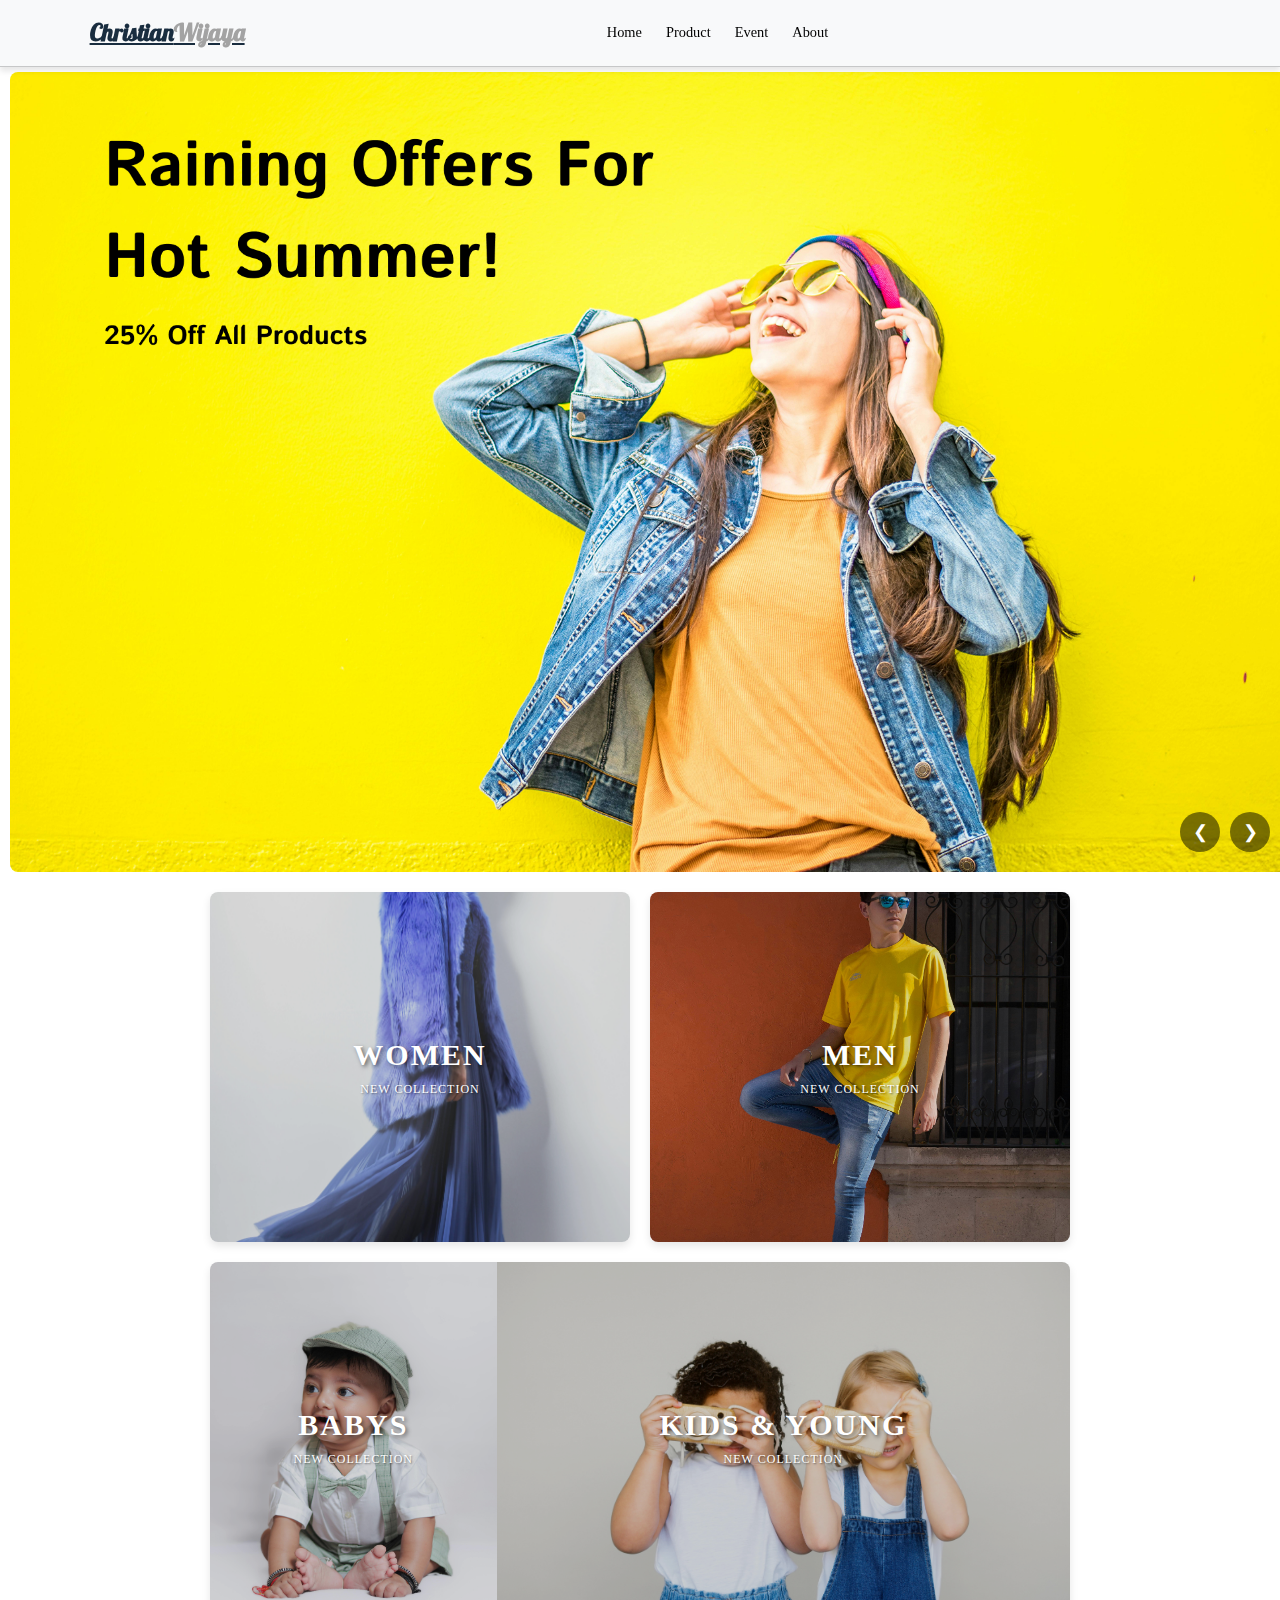
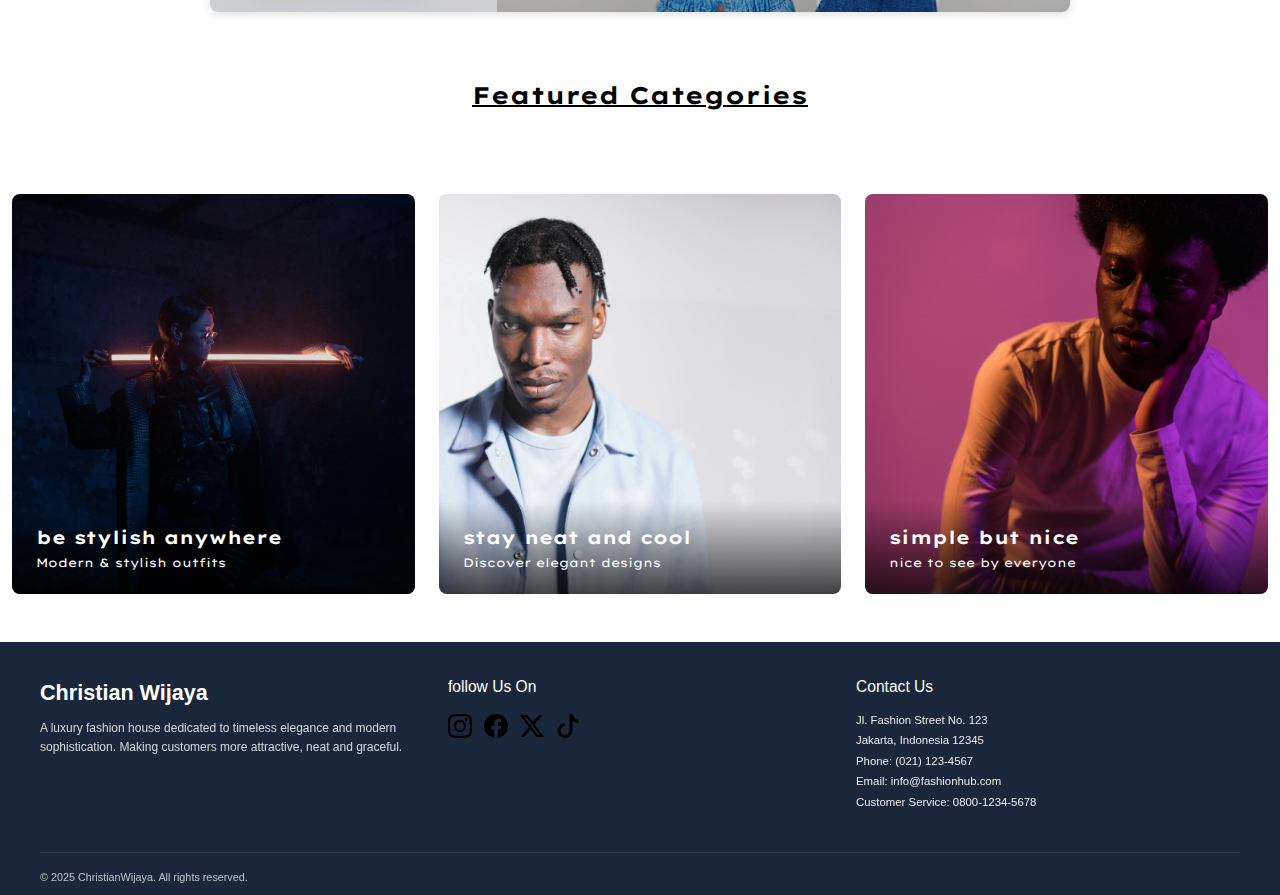
<file: index.html>
<!DOCTYPE html>
<html lang="id">
<head>
    <meta charset="UTF-8">
    <meta name="viewport" content="width=device-width, initial-scale=1.0">
    <title>HCI Project</title>
    <script src="HomePage.js"></script>
    <link rel="stylesheet" href="HomePage.css"/>
    <link href="https://fonts.googleapis.com/css2?family=Lobster&family=Quicksand:wght@300..700&display=swap" rel="stylesheet">
    <link href="https://fonts.googleapis.com/css2?family=Lexend+Giga:wght@100..900&family=Lobster&family=Quicksand:wght@300..700&display=swap" rel="stylesheet">
    <link href="https://fonts.googleapis.com/css2?family=Quicksand:wght@300;400;500;700&display=swap" rel="stylesheet">
</head>
<body>

    <header>
        <nav class="navbar">
            <a class="Logo">Christian<span>Wijayaㅤ</span></a>
            
            <div class="navbar-nav">
                <a href="HomePage.html">Home</a>
                <a href="ProductPage.html">Product</a>
                <a href="EventPage.html">Event</a>
                <a href="AboutPage.html">About</a>
            </div>
            
            <div class="menu-toggle">
                <span></span>
                <span></span>
                <span></span>
            </div>
        </nav>

        <!-- Konten lainnya -->

    
    </header>


    <main>
        <!-- Image Slider -->
    <div class="slider-container">
        <div class="slides">
            <div class="slide active">
                <img src="asset/gambarhomepage (4).jpg" alt="Gambar 1">
            </div>
            <div class="slide">
                <img src="asset/gambarhomepage (1).jpg" alt="Gambar 2">
            </div>
            <div class="slide">
                <img src="asset/gambarhomepage (5).jpg" alt="Gambar 3">
            </div>
            <div class="slide">
                <img src="asset/gambarhomepage (6).jpg" alt="Gambar 4">
            </div>
        </div>
        <div class="slider-nav">
            <button class="prev-btn">&#10094;</button>
            <button class="next-btn">&#10095;</button>
        </div>
    </div>

    


        <!-- Category Image -->
        <div class="container">
            <div class="category-grid">
                <!-- Women Category -->
                <div class="category-card women-card">
                    <img src="asset/CategoryImage (3).jpg" alt="Women's Collection">
                    <div class="category-content">
                        <h2 class="category-title">WOMEN</h2>
                        <p class="category-subtitle">NEW COLLECTION</p>
                    </div>
                </div>
                
                <!-- Men Category -->
                <div class="category-card men-card">
                    <img src="asset/CategoryImage (2).jpg" alt="Men's Collection">
                    <div class="category-content">
                        <h2 class="category-title">MEN</h2>
                        <p class="category-subtitle">NEW COLLECTION</p>
                    </div>
                </div>
                
                <!-- Kids & Babies Category -->
                <div class="category-card kids-card">
                    <!-- Babies Section -->
                    <div class="baby-section">
                        <img src="asset/CategoryImage (4).jpg" alt="Baby Collection">
                        <div class="category-content">
                            <h2 class="category-title">BABYS</h2>
                            <p class="category-subtitle">NEW COLLECTION</p>
                        </div>
                    </div>
                    
                    <!-- Kids Section -->
                    <div class="kids-section">
                        <img src="asset/CategoryImage (1).jpg" alt="Kids Collection">
                        <div class="category-content">
                            <h2 class="category-title">KIDS & YOUNG</h2>
                            <p class="category-subtitle">NEW COLLECTION</p>
                        </div>
                    </div>
                </div>
            </div>
        </div>
        



        <!-- Gambar Slogan -->
        <section class="promosi">
            <h2 class="judulgambarslogan">Featured Categories</h2>
            <div class="promosigambarslogan">
                <div class="aturgambarslogan">
                    <img src="asset/gambarslogan1.jpg" alt="Women's Fashion">
                    <div class="gambarslogan-caption">
                        <h3>be stylish anywhere</h3>
                        <p>Modern & stylish outfits</p>
                    </div>
                </div>
                <div class="aturgambarslogan">
                    <img src="asset/gambarslogan2.jpg" alt="Men's Collection">
                    <div class="gambarslogan-caption">
                        <h3>stay neat and cool</h3>
                        <p>Discover elegant designs</p>
                    </div>
                </div>
                <div class="aturgambarslogan">
                    <img src="asset/gambarslogan3.jpg" alt="Accessories">
                    <div class="gambarslogan-caption">
                        <h3>simple but nice</h3>
                        <p>nice to see by everyone</p>
                    </div>
                </div>
            </div>
        </section>
            

        
        
          



    </main>

    <!-- footer -->
    <footer class="footer">
        <div class="footer-container">
            <!-- penjelasan christian wijaya -->
            <div class="footer-section">
                <h2 class="brand-name">Christian Wijayaㅤ</h2>
                <p class="brand-description">
                    A luxury fashion house dedicated to timeless elegance and modern sophistication. Making customers more attractive, neat and graceful.
                </p>
            </div>
    
            <!-- follow Us  -->
            <div class="footer-section">
                <h3 class="footer-title">follow Us On</h3>
                <ul class="footer-links">
                    <li>
                        <a href="#"><img src="asset/instagram.svg" alt=""></a>
                    </li>
                    <li>
                        <a href="#"><img src="asset/facebook.svg" alt=""></a>
                    </li>
                    <li>
                        <a href="#"><img src="asset/twitter-x.svg" alt=""></a>
                    </li>
                    <li>
                        <a href="#"><img src="asset/tiktok.svg" alt=""></a>
                    </li>
                </ul>
            </div>
    
            <!-- Contact Section -->
            <div class="footer-section">
                <h3 class="footer-title">Contact Us</h3>
                <div class="contact-info">
                    <span class="social-icon"></span>
                    <span>Jl. Fashion Street No. 123</span>
                </div>
                <div class="contact-info">
                    <span class="social-icon"></span>
                    <span>Jakarta, Indonesia 12345</span>
                </div>
                <div class="contact-info">
                    <span class="social-icon"></span>
                    <span>Phone: (021) 123-4567</span>
                </div>
                <div class="contact-info">
                    <span class="social-icon"></span>
                    <span>Email: info@fashionhub.com</span>
                </div>
                <div class="contact-info">
                    <span class="social-icon"></span>
                    <span>Customer Service: 0800-1234-5678</span>
                </div>
            </div>
        </div>
    
        <div class="footer-container footer-bottom">
            <p>&copy; 2025 ChristianWijaya. All rights reserved.</p>
        </div>
    </footer>

</body>



</html>
</file>
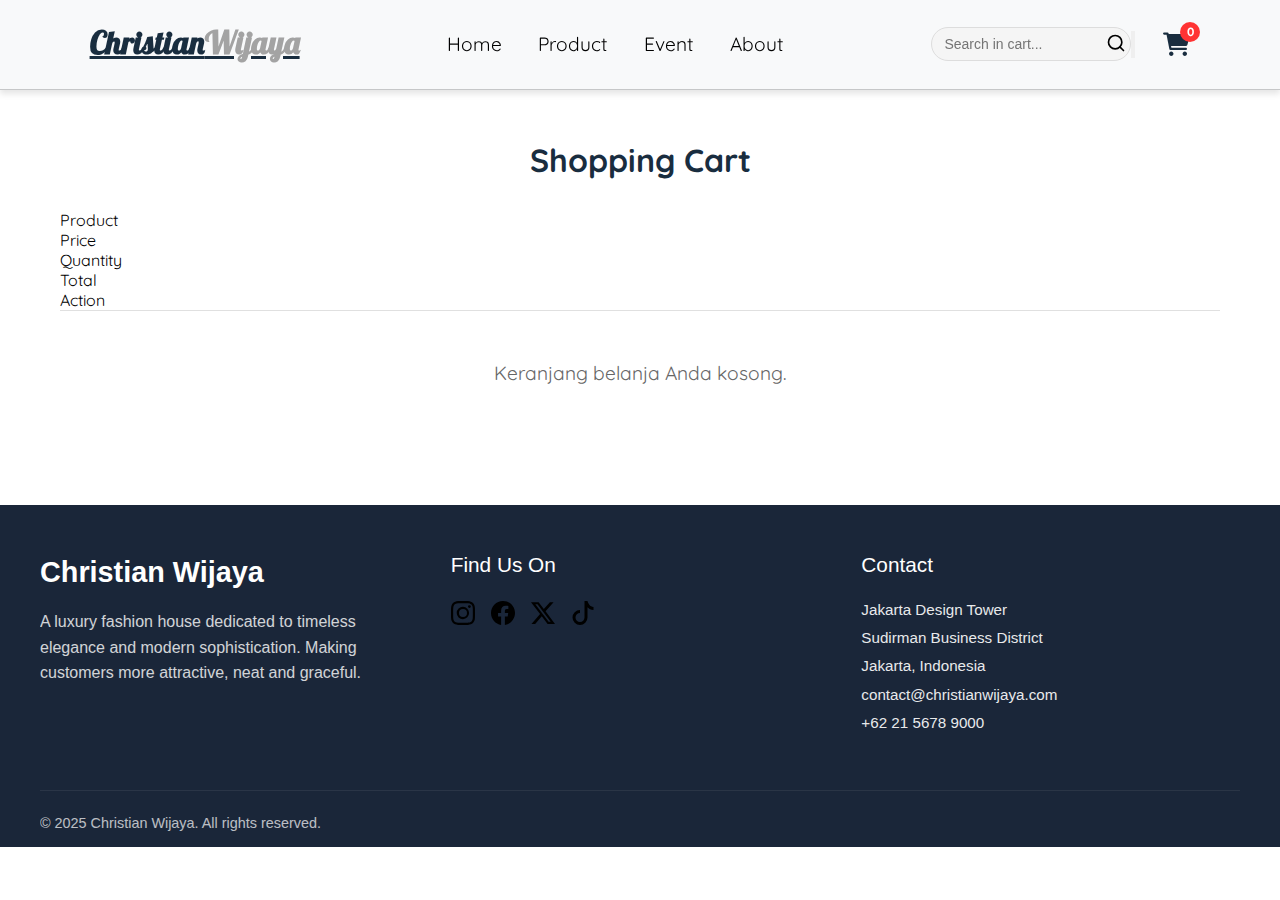
<file: CartPage.html>
<!DOCTYPE html>
<html lang="id">
<head>
    <meta charset="UTF-8">
    <meta name="viewport" content="width=device-width, initial-scale=1.0">
    <title>Shopping Cart - Christian Wijaya</title>
    <link rel="stylesheet" href="CartPage.css"/>
    <link href="https://fonts.googleapis.com/css2?family=Lobster&family=Quicksand:wght@300..700&display=swap" rel="stylesheet">
    <link href="https://fonts.googleapis.com/css2?family=Lexend+Giga:wght@100..900&family=Lobster&family=Quicksand:wght@300..700&display=swap" rel="stylesheet">
    <link rel="stylesheet" href="https://cdnjs.cloudflare.com/ajax/libs/font-awesome/6.0.0/css/all.min.css">
    <link href="https://fonts.googleapis.com/css2?family=Quicksand:wght@300;400;500;700&display=swap" rel="stylesheet">
    <script src="CartPage.js"></script>
</head>
<body>
    <!-- Navbar -->
    <header>
        <nav class="navbar">
            <a class="Logo">Christian<span>Wijayaㅤ</span></a>
            
            <div class="navbar-nav">
                <a href="HomePage.html">Home</a>
                <a href="ProductPage.html">Product</a>
                <a href="EventPage.html">Event</a>
                <a href="AboutPage.html">About</a>
            </div>
            
            <div class="navbar-ekstra">
                <div class="search-container">
                    <input type="text" id="cart-search-input" placeholder="Search in cart..." />
                    <button id="cart-search-btn" type="button">
                        <img src="asset/search.svg" alt="" class="nav-search">
                    </button>
                </div>
                <!-- Cart Icon -->
                <div href="CartPage.html" class="cart-icon" id="cart-icon">
                    <i class="fas fa-shopping-cart"></i>
                    <span class="cart-count" id="cart-count">0</span>
                </div>
            </div>
            
            <div class="menu-toggle">
                <span></span>
                <span></span>
                <span></span>
            </div>
        </nav>
    </header>

    <main>
        <div class="cart-container">
            <h1 class="cart-title">Shopping Cart</h1>
            
            <!-- Cart Items -->
            <div class="cart-content">
                <div class="cart-header">
                    <div class="header-product">Product</div>
                    <div class="header-price">Price</div>
                    <div class="header-quantity">Quantity</div>
                    <div class="header-total">Total</div>
                    <div class="header-action">Action</div>
                </div>
                
                <div class="cart-items">
                    <!-- Cart items will be inserted here by JavaScript -->
                    <div class="cart-item">
                        <div class="cart-item-title">Nama Produk</div>
                        <!-- elemen lain -->
                    </div>
                </div>
                
                <div class="empty-cart-message" style="display: none;">
                    <p>Your cart is empty.</p>
                    <a href="ProductPage.html" class="continue-shopping-btn">Continue Shopping</a>
                </div>
            </div>
            
            <!-- Cart Summary -->
            <div class="cart-summary">
                <h2>Order Summary</h2>
                <div class="summary-row">
                    <span>Subtotal</span>
                    <span class="subtotal-amount">Rp 0</span>
                </div>
                <div class="summary-row">
                    <span>Tax (10%)</span>
                    <span class="tax-amount">Rp 0</span>
                </div>
                <div class="summary-row total">
                    <span>Total</span>
                    <span class="total-amount">Rp 0</span>
                </div>
                <div class="cart-buttons">
                    <button class="clear-cart-btn">Clear Cart</button>
                    <button class="continue-shopping-btn">Continue Shopping</button>
                    <button class="checkout-btn">Checkout</button>
                </div>
            </div>
        </div>
    </main>

    <!-- Footer -->
    <footer class="footer">
        <div class="footer-container">
            <div class="footer-section">
                <h2 class="brand-name">Christian Wijayaㅤ</h2>
                <p class="brand-description">
                    A luxury fashion house dedicated to timeless elegance and modern sophistication. Making customers more attractive, neat and graceful.
                </p>
            </div>
    
            <div class="footer-section">
                <h3 class="footer-title">Find Us On</h3>
                <ul class="footer-links">
                    <li>
                        <a href="#"><img src="asset/instagram.svg" alt="Instagram"></a>
                    </li>
                    <li>
                        <a href="#"><img src="asset/facebook.svg" alt="Facebook"></a>
                    </li>
                    <li>
                        <a href="#"><img src="asset/twitter-x.svg" alt="Twitter"></a>
                    </li>
                    <li>
                        <a href="#"><img src="asset/tiktok.svg" alt="TikTok"></a>
                    </li>
                </ul>
            </div>
    
            <div class="footer-section">
                <h3 class="footer-title">Contact</h3>
                <div class="contact-info">
                    <span>Jakarta Design Tower</span>
                </div>
                <div class="contact-info">
                    <span>Sudirman Business District</span>
                </div>
                <div class="contact-info">
                    <span>Jakarta, Indonesia</span>
                </div>
                <div class="contact-info">
                    <span>contact@christianwijaya.com</span>
                </div>
                <div class="contact-info">
                    <span>+62 21 5678 9000</span>
                </div>
            </div>
        </div>
    
        <div class="footer-container footer-bottom">
            <p>&copy; 2025 Christian Wijaya. All rights reserved.</p>
        </div>
    </footer>
</body>
</html>
</file>
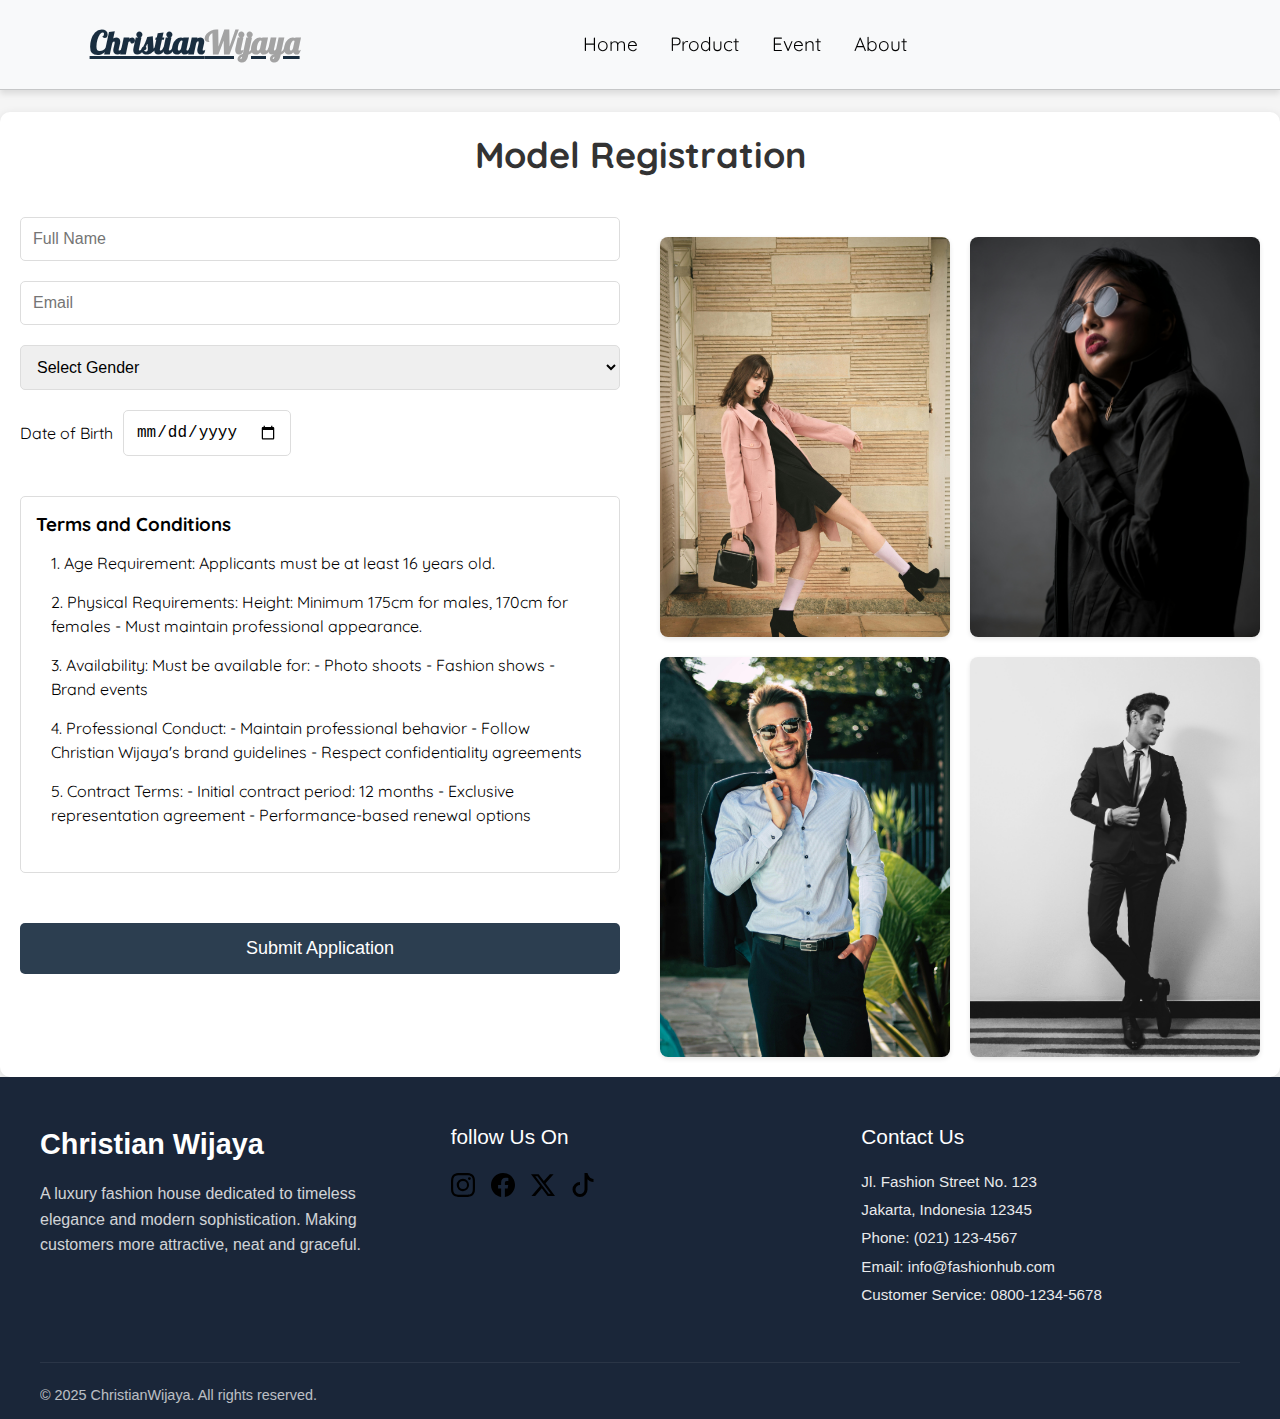
<file: EventPage.html>
<!DOCTYPE html>
<html lang="id">
<head>
    <meta charset="UTF-8">
    <meta name="viewport" content="width=device-width, initial-scale=1.0">
    <title>HCI Project</title>
    <script src="AboutPage.js"></script>
    <link rel="stylesheet" href="EventPage.css"/>
    <link href="https://fonts.googleapis.com/css2?family=Lobster&family=Quicksand:wght@300..700&display=swap" rel="stylesheet">
    <link href="https://fonts.googleapis.com/css2?family=Lexend+Giga:wght@100..900&family=Lobster&family=Quicksand:wght@300..700&display=swap" rel="stylesheet">
    <link href="https://fonts.googleapis.com/css2?family=Quicksand:wght@300;400;500;700&display=swap" rel="stylesheet">
</head>
<body>

    <header>
        <nav class="navbar">
            <a class="Logo">Christian<span>Wijayaㅤ</span></a>
            
            <div class="navbar-nav">
                <a href="HomePage.html">Home</a>
                <a href="ProductPage.html">Product</a>
                <a href="EventPage.html">Event</a>
                <a href="AboutPage.html">About</a>
            </div>
            
            <div class="menu-toggle">
                <span></span>
                <span></span>
                <span></span>
            </div>
        </nav>

        <!-- Konten lainnya -->

    
    </header>

    <main>

        <!-- untuk pendaftaran model -->
        <div class="container">
            <div class="event-header">
                <h1>Model Registration</h1>
            </div>
            
            <form class="registration-form">
                <div class="form-section">
                    <div class="form-group">
                        <input type="text" placeholder="Full Name" required>
                    </div>
                    
                    <div class="form-group">
                        <input type="email" placeholder="Email" required>
                    </div>
                    
                    <div class="form-group">
                        <select required>
                            <option value="">Select Gender</option>
                            <option value="male">Male</option>
                            <option value="female">Female</option>
                        </select>
                    </div>
                    
                    <div class="form-group">
                        <div class="date-input">
                            <label>Date of Birth</label>
                            <input type="date" required>
                        </div>
                    </div>
                    
                    <div class="terms-container">
                        <h3>Terms and Conditions</h3>
                        <ul class="terms-list">
                            <li>1. Age Requirement: Applicants must be at least 16 years old.</li>
                            <li>2. Physical Requirements: Height: Minimum 175cm for males, 170cm for females - Must maintain professional appearance.</li>
                            <li>3. Availability: Must be available for: - Photo shoots - Fashion shows - Brand events</li>
                            <li>4. Professional Conduct: - Maintain professional behavior - Follow Christian Wijaya's brand guidelines - Respect confidentiality agreements</li>
                            <li>5. Contract Terms: - Initial contract period: 12 months - Exclusive representation agreement - Performance-based renewal options</li>
                        </ul>
                    </div>
                    
                    <button type="submit" class="submit-btn">Submit Application</button>
                </div>
                
                <div class="form-section">
                    <div class="image-gallery">
                        <img src="asset/model1.jpg" alt="Model 1" class="model-image">
                        <img src="asset/model2.jpg" alt="Model 2" class="model-image">
                        <img src="asset/model3.jpg" alt="Model 3" class="model-image">
                        <img src="asset/model4.jpg" alt="Model 4" class="model-image">
                    </div>
                </div>
            </form>
        </div>
    </main>




    <!-- footer -->
    <footer class="footer">
        <div class="footer-container">
            <!-- penjelasan christian wijaya -->
            <div class="footer-section">
                <h2 class="brand-name">Christian Wijayaㅤ</h2>
                <p class="brand-description">
                    A luxury fashion house dedicated to timeless elegance and modern sophistication. Making customers more attractive, neat and graceful.
                </p>
            </div>
    
            <!-- follow Us  -->
            <div class="footer-section">
                <h3 class="footer-title">follow Us On</h3>
                <ul class="footer-links">
                    <li>
                        <a href="#"><img src="asset/instagram.svg" alt=""></a>
                    </li>
                    <li>
                        <a href="#"><img src="asset/facebook.svg" alt=""></a>
                    </li>
                    <li>
                        <a href="#"><img src="asset/twitter-x.svg" alt=""></a>
                    </li>
                    <li>
                        <a href="#"><img src="asset/tiktok.svg" alt=""></a>
                    </li>
                </ul>
            </div>
    
            <!-- Contact Section -->
            <div class="footer-section">
                <h3 class="footer-title">Contact Us</h3>
                <div class="contact-info">
                    <span class="social-icon"></span>
                    <span>Jl. Fashion Street No. 123</span>
                </div>
                <div class="contact-info">
                    <span class="social-icon"></span>
                    <span>Jakarta, Indonesia 12345</span>
                </div>
                <div class="contact-info">
                    <span class="social-icon"></span>
                    <span>Phone: (021) 123-4567</span>
                </div>
                <div class="contact-info">
                    <span class="social-icon"></span>
                    <span>Email: info@fashionhub.com</span>
                </div>
                <div class="contact-info">
                    <span class="social-icon"></span>
                    <span>Customer Service: 0800-1234-5678</span>
                </div>
            </div>
        </div>
    
        <div class="footer-container footer-bottom">
            <p>&copy; 2025 ChristianWijaya. All rights reserved.</p>
        </div>
    </footer>
    </body>
</html>
</file>
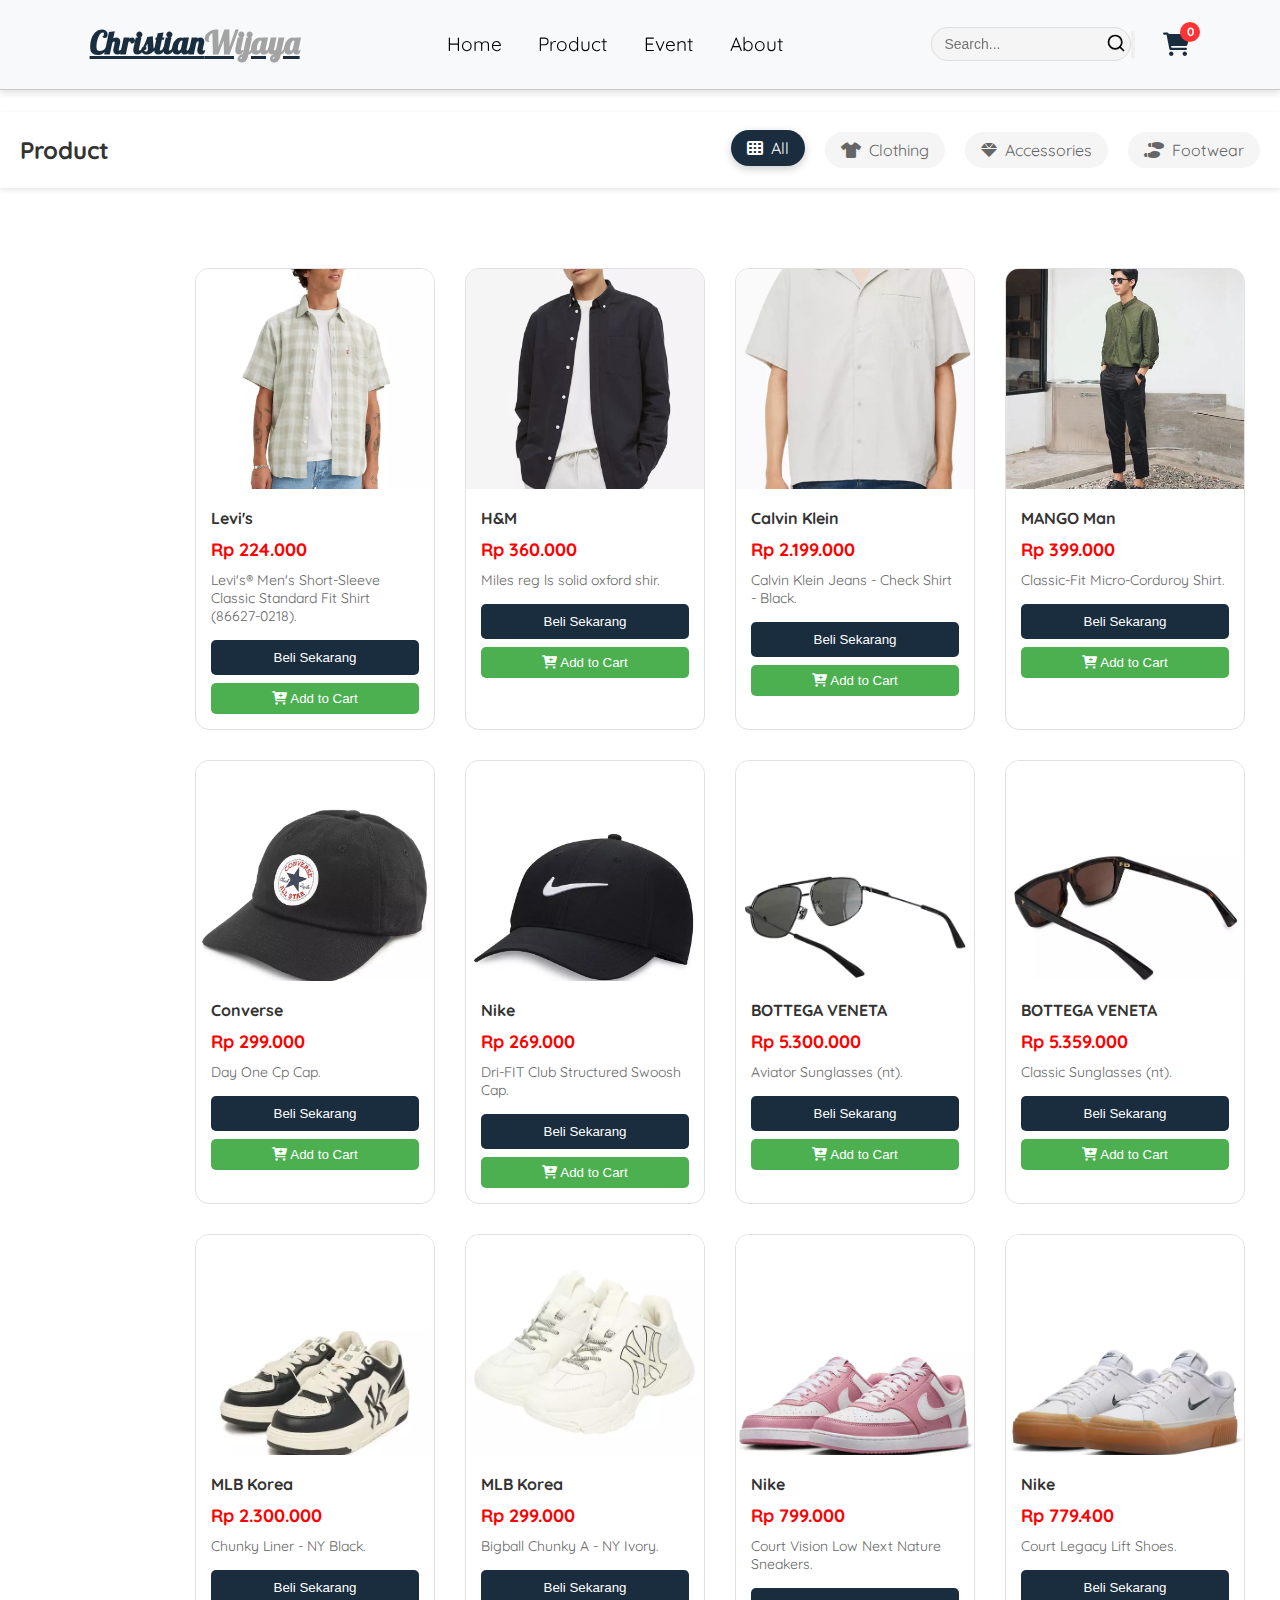
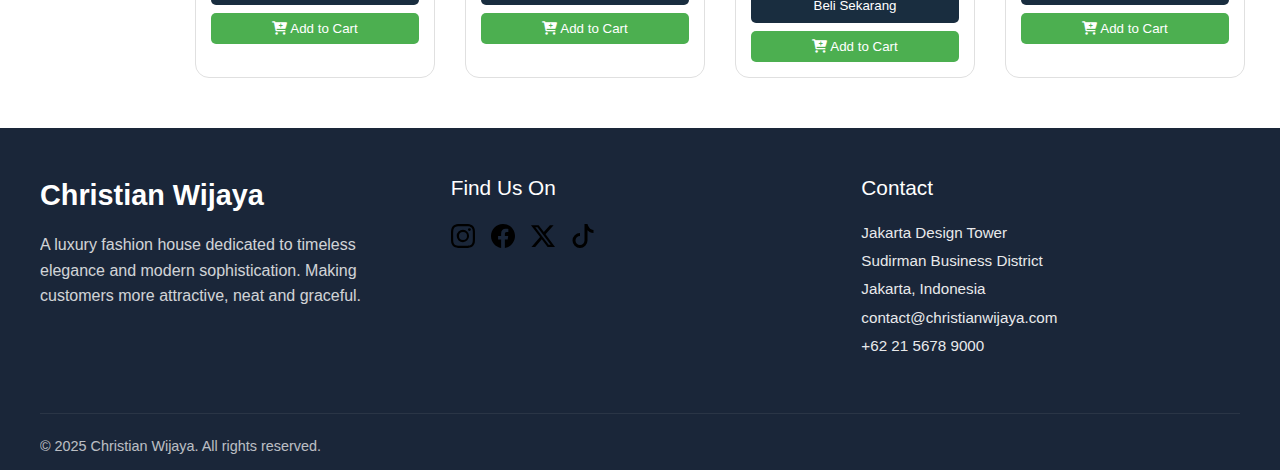
<file: ProductDetailPage.html>
<!DOCTYPE html>
<html lang="id">
<head>
    <meta charset="UTF-8">
    <meta name="viewport" content="width=device-width, initial-scale=1.0">
    <title>HCI Project</title>
    <link rel="stylesheet" href="ProductDetailPage.css"/>
    <link href="https://fonts.googleapis.com/css2?family=Lobster&family=Quicksand:wght@300..700&display=swap" rel="stylesheet">
    <link href="https://fonts.googleapis.com/css2?family=Lexend+Giga:wght@100..900&family=Lobster&family=Quicksand:wght@300..700&display=swap" rel="stylesheet">
    <link rel="stylesheet" href="https://cdnjs.cloudflare.com/ajax/libs/font-awesome/6.0.0/css/all.min.css">
    <link href="https://fonts.googleapis.com/css2?family=Quicksand:wght@300;400;500;700&display=swap" rel="stylesheet">
</head>
<body>
     <!-- Navbar -->
    <header>
        <nav class="navbar">
            <a class="Logo">Christian<span>Wijayaㅤ</span></a>
            
            <div class="navbar-nav">
                <a href="HomePage.html">Home</a>
                <a href="ProductPage.html">Product</a>
                <a href="EventPage.html">Event</a>
                <a href="AboutPage.html">About</a>
            </div>
            
            <div class="navbar-ekstra">
                <!-- Cart Icon -->
                <div href="CartPage.html" class="cart-icon" id="cart-icon">
                    <i class="fas fa-shopping-cart"></i>
                    <span class="cart-count" id="cart-count">0</span>
                </div>
            </div>
            
            <div class="menu-toggle">
                <span></span>
                <span></span>
                <span></span>
            </div>
        </nav>
    </header>

    <!-- Cart Notification -->
    <div class="cart-notification" id="cart-notification">
        Item added to cart!
    </div>

    <!-- Product Detail Content -->
    <div class="product-detail-container">
        <div class="product-image-container">
            <img id="product-main-image" src="" alt="Product Image" class="product-main-image">
        </div>
        
        <div class="product-detail-info">
            <h1 id="product-detail-title" class="product-detail-title"></h1>
            <p id="product-detail-price" class="product-detail-price"></p>
            <p id="product-detail-description" class="product-detail-description"></p>
            
            <div class="product-options">
                <label class="option-label">Size</label>
                <div class="size-options">
                    <div class="size-option" data-size="S">S</div>
                    <div class="size-option" data-size="M">M</div>
                    <div class="size-option" data-size="L">L</div>
                    <div class="size-option" data-size="XL">XL</div>
                </div>
                
                <label class="option-label">Quantity</label>
                <div class="quantity-selector">
                    <div class="quantity-btn minus-btn">-</div>
                    <input type="number" class="quantity-input" value="1" min="1" max="10">
                    <div class="quantity-btn plus-btn">+</div>
                </div>
            </div>
            
            <button class="add-to-cart-detail">
                <i class="fas fa-cart-plus"></i> Add to Cart
            </button>
            <button class="buy-now-detail">Buy Now</button>
        </div>
    </div>

    <!-- Footer -->
    <footer class="footer">
        <div class="footer-container">
            <div class="footer-section">
                <h2 class="brand-name">Christian Wijayaㅤ</h2>
                <p class="brand-description">
                    A luxury fashion house dedicated to timeless elegance and modern sophistication. Making customers more attractive, neat and graceful.
                </p>
            </div>
    
            <div class="footer-section">
                <h3 class="footer-title">Find Us On</h3>
                <ul class="footer-links">
                    <li>
                        <a href="#"><img src="asset/instagram.svg" alt="Instagram"></a>
                    </li>
                    <li>
                        <a href="#"><img src="asset/facebook.svg" alt="Facebook"></a>
                    </li>
                    <li>
                        <a href="#"><img src="asset/twitter-x.svg" alt="Twitter"></a>
                    </li>
                    <li>
                        <a href="#"><img src="asset/tiktok.svg" alt="TikTok"></a>
                    </li>
                </ul>
            </div>
    
            <div class="footer-section">
                <h3 class="footer-title">Contact</h3>
                <div class="contact-info">
                    <span>Jakarta Design Tower</span>
                </div>
                <div class="contact-info">
                    <span>Sudirman Business District</span>
                </div>
                <div class="contact-info">
                    <span>Jakarta, Indonesia</span>
                </div>
                <div class="contact-info">
                    <span>contact@christianwijaya.com</span>
                </div>
                <div class="contact-info">
                    <span>+62 21 5678 9000</span>
                </div>
            </div>
        </div>
    
        <div class="footer-container footer-bottom">
            <p>&copy; 2025 Christian Wijaya. All rights reserved.</p>
        </div>
    </footer>

    <script>
        // Menu toggle for mobile
        const menuToggle = document.querySelector('.menu-toggle');
        const navbarNav = document.querySelector('.navbar-nav');
        
        menuToggle.addEventListener('click', function() {
            navbarNav.classList.toggle('active');
        });
        
        // Close menu when clicking outside
        document.addEventListener('click', function(e) {
            if (!menuToggle.contains(e.target) && !navbarNav.contains(e.target)) {
                navbarNav.classList.remove('active');
            }
        });

        // Cart functionality
        let cart = JSON.parse(localStorage.getItem('cart')) || [];
        updateCartCount();

        // Cart icon click - navigate to cart page
        document.getElementById('cart-icon').addEventListener('click', function() {
            window.location.href = 'CartPage.html';
        });

        // Function to update cart count
        function updateCartCount() {
            const cartCount = document.getElementById('cart-count');
            const itemCount = cart.reduce((total, item) => total + item.quantity, 0);
            cartCount.textContent = itemCount;
        }

        // Function to show notification
        function showNotification() {
            const notification = document.getElementById('cart-notification');
            notification.classList.add('show');
            
            setTimeout(() => {
                notification.classList.remove('show');
            }, 2000);
        }

        // Product Detail Page Specific Script
        document.addEventListener('DOMContentLoaded', function() {
            // Get product details from localStorage
            const productDetails = JSON.parse(localStorage.getItem('selectedProduct'));
            
            if (productDetails) {
                // Populate the product details
                document.getElementById('product-main-image').src = productDetails.image;
                document.getElementById('product-detail-title').textContent = productDetails.title;
                document.getElementById('product-detail-price').textContent = productDetails.price;
                document.getElementById('product-detail-description').textContent = productDetails.description;
                
                // Set the page title
                document.title = productDetails.title + " - Christian Wijaya";
            } else {
                // Redirect back to products page if no product is selected
                window.location.href = 'ProductPage.html';
            }
            
            // Size selection
            const sizeOptions = document.querySelectorAll('.size-option');
            sizeOptions.forEach(option => {
                option.addEventListener('click', function() {
                    // Remove selected class from all options
                    sizeOptions.forEach(opt => opt.classList.remove('selected'));
                    // Add selected class to clicked option
                    this.classList.add('selected');
                });
            });
            
            // Quantity selector
            const minusBtn = document.querySelector('.minus-btn');
            const plusBtn = document.querySelector('.plus-btn');
            const quantityInput = document.querySelector('.quantity-input');
            
            minusBtn.addEventListener('click', function() {
                let currentValue = parseInt(quantityInput.value);
                if (currentValue > 1) {
                    quantityInput.value = currentValue - 1;
                }
            });
            
            plusBtn.addEventListener('click', function() {
                let currentValue = parseInt(quantityInput.value);
                if (currentValue < 10) {
                    quantityInput.value = currentValue + 1;
                }
            });
            
            // Add to cart button
            const addToCartButton = document.querySelector('.add-to-cart-detail');
            addToCartButton.addEventListener('click', function() {
                // Get selected size
                const selectedSize = document.querySelector('.size-option.selected');
                if (!selectedSize) {
                    alert('Please select a size');
                    return;
                }
                
                const size = selectedSize.getAttribute('data-size');
                const quantity = parseInt(quantityInput.value);
                
                // Create a unique ID for the product with size
                const productWithSizeId = productDetails.id + '-' + size;
                
                // Check if product already in cart
                const existingItemIndex = cart.findIndex(item => item.id === productWithSizeId);
                
                if (existingItemIndex !== -1) {
                    cart[existingItemIndex].quantity += quantity;
                } else {
                    cart.push({
                        id: productWithSizeId,
                        name: productDetails.title,
                        price: parseFloat(productDetails.price.replace(/[^\d]/g, '')),
                        image: productDetails.image,
                        size: size,
                        quantity: quantity
                    });
                }
                
                // Save cart to localStorage
                localStorage.setItem('cart', JSON.stringify(cart));
                
                // Update cart count
                updateCartCount();
                
                // Show notification
                showNotification();
            });
            
            // Buy now button
            const buyNowButton = document.querySelector('.buy-now-detail');
            buyNowButton.addEventListener('click', function() {
                // Get selected size
                const selectedSize = document.querySelector('.size-option.selected');
                if (!selectedSize) {
                    alert('Please select a size');
                    return;
                }
                
                const size = selectedSize.getAttribute('data-size');
                const quantity = parseInt(quantityInput.value);
                
                // Create a temporary order object
                const order = {
                    product: productDetails,
                    size: size,
                    quantity: quantity
                };
                
                // Save the order to localStorage
                localStorage.setItem('currentOrder', JSON.stringify(order));
                
                // Redirect to checkout page (you would need to create this)
                window.location.href = 'Checkout.html';
            });
        });

    </script>

    
    </body>
    </html>
</file>
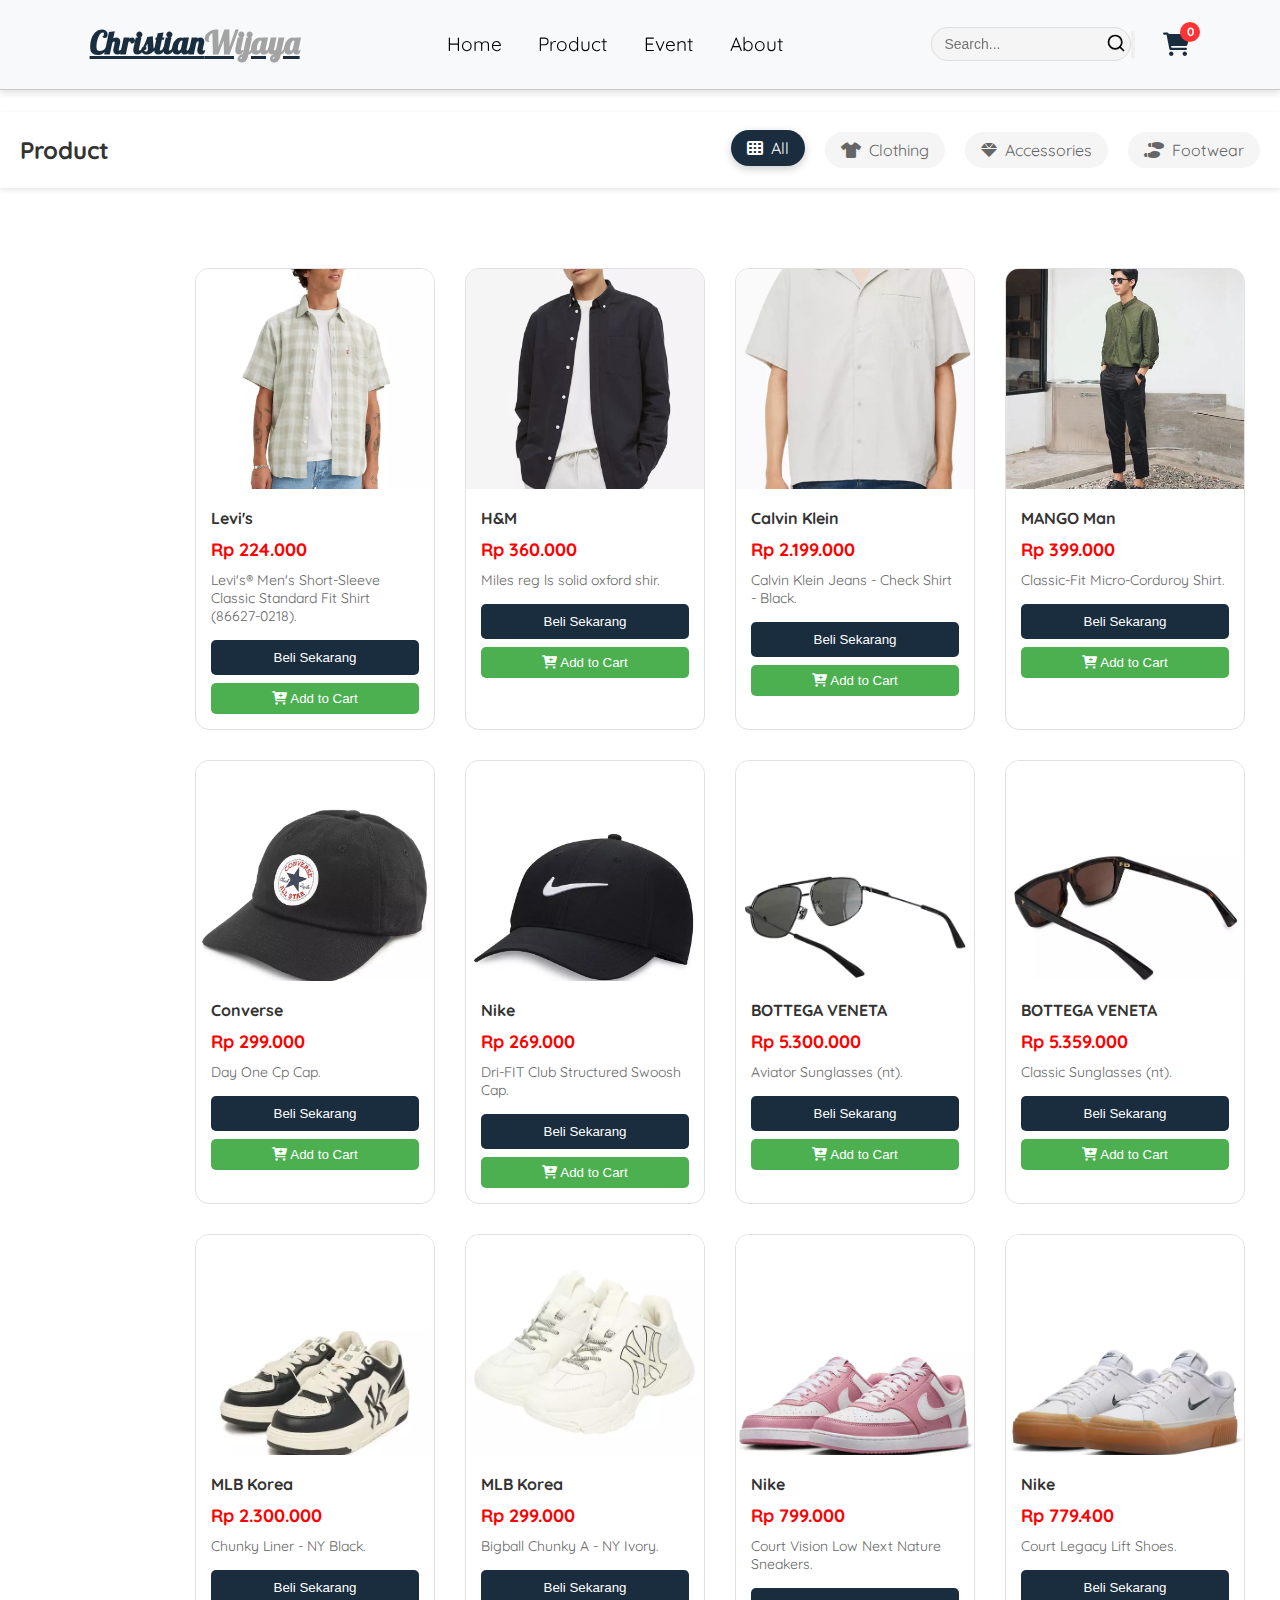
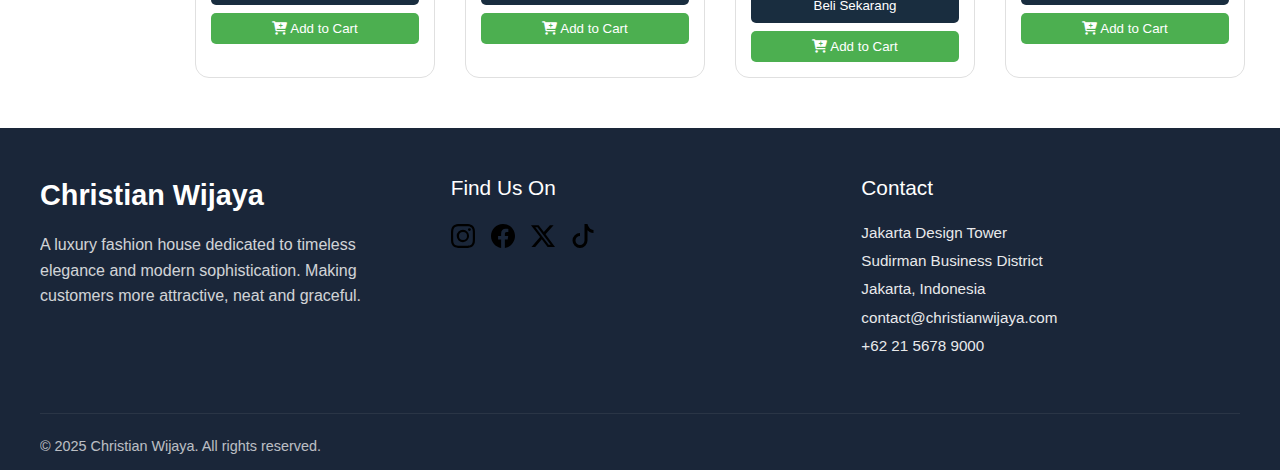
<file: ProductPage.html>
<!DOCTYPE html>
<html lang="id">
<head>
    <meta charset="UTF-8">
    <meta name="viewport" content="width=device-width, initial-scale=1.0">
    <title>HCI Project</title>
    <link rel="stylesheet" href="Product.css"/>
    <script src="ProductPage.js"></script>
    <link href="https://fonts.googleapis.com/css2?family=Lobster&family=Quicksand:wght@300..700&display=swap" rel="stylesheet">
    <link href="https://fonts.googleapis.com/css2?family=Lexend+Giga:wght@100..900&family=Lobster&family=Quicksand:wght@300..700&display=swap" rel="stylesheet">
    <link rel="stylesheet" href="https://cdnjs.cloudflare.com/ajax/libs/font-awesome/6.0.0/css/all.min.css">
    <link href="https://fonts.googleapis.com/css2?family=Quicksand:wght@300;400;500;700&display=swap" rel="stylesheet">
</head>
<body>
      <!-- Navbar -->
      <header>
        <nav class="navbar">
            <a class="Logo">Christian<span>Wijayaㅤ</span></a>
            
            <div class="navbar-nav">
                <a href="index.html">Home</a>
                <a href="ProductPage.html">Product</a>
                <a href="EventPage.html">Event</a>
                <a href="AboutPage.html">About</a>
            </div>
            
            <div class="navbar-ekstra">
                <div class="search-container">
                    <input type="text" id="search-input" placeholder="Search..." />
                    <button id="search-btn" type="button">
                        <img src="asset/search.svg" alt="" class="nav-search">
                    </button>
                </div>
                <!-- Cart Icon -->
                <div href="CartPage.html" class="cart-icon" id="cart-icon">
                    <i class="fas fa-shopping-cart"></i>
                    <span class="cart-count" id="cart-count">0</span>
                </div>
            </div>
            
            <div class="menu-toggle">
                <span></span>
                <span></span>
                <span></span>
            </div>
        </nav>
    </header>

    <!-- Cart Notification -->
    <div class="cart-notification" id="cart-notification">
        Item added to cart!
    </div>

    <main>
        <!-- Product Filter Bar -->
        <nav class="filterproduct">
            <a class="namapage">Product</a>
            <div class="bar-filterproduct">
                <a href="#" data-category="All" class="active">
                    <i class="fas fa-th"></i>
                    All
                </a>
                <a href="#" data-category="Clothing">
                    <i class="fas fa-tshirt"></i>
                    Clothing
                </a>
                <a href="#" data-category="Accessories">
                    <i class="fas fa-gem"></i>
                    Accessories
                </a>
                <a href="#" data-category="Footwear">
                    <i class="fas fa-shoe-prints"></i>
                    Footwear
                </a>
            </div>
        </nav>

        <!-- Product Grid -->
        <div class="product-grid">
            <!-- Clothing Products -->
            <div class="product-card" data-category="Clothing">
                <img src="asset/Clothing1.webp" alt="Levi's Shirt" class="product-image1">
                <div class="product-info">
                    <h2 class="product-title">Levi's</h2>
                    <p class="product-price">Rp 224.000</p>
                    <p class="product-description">Levi's® Men's Short-Sleeve Classic Standard Fit Shirt (86627-0218).</p>
                    <button href="ProductDetailPage.html" class="buy-button">Beli Sekarang</button>
                    <button class="add-to-cart" data-id="1" data-name="Levi's Shirt" data-price="224000" data-image="asset/Clothing1.webp">
                        <i class="fas fa-cart-plus"></i> Add to Cart
                    </button>
                </div>
            </div>

            <div class="product-card" data-category="Clothing">
                <img src="asset/Clothing2.webp" alt="H&M Shirt" class="product-image3">
                <div class="product-info">
                    <h2 class="product-title">H&M</h2>
                    <p class="product-price">Rp 360.000</p>
                    <p class="product-description">Miles reg ls solid oxford shir.</p>
                    <button href="ProductDetailPage.html" class="buy-button">Beli Sekarang</button>
                    <button class="add-to-cart" data-id="2" data-name="H&M Shirt" data-price="360000" data-image="asset/Clothing2.webp">
                        <i class="fas fa-cart-plus"></i> Add to Cart
                    </button>
                </div>
            </div>

            <div class="product-card" data-category="Clothing">
                <img src="asset/etalase1.webp" alt="Calvin Klein Shirt" class="product-image1">
                <div class="product-info">
                    <h2 class="product-title">Calvin Klein</h2>
                    <p class="product-price">Rp 2.199.000</p>
                    <p class="product-description">Calvin Klein Jeans - Check Shirt - Black.</p>
                    <button href="ProductDetailPage.html" class="buy-button">Beli Sekarang</button>
                    <button class="add-to-cart" data-id="3" data-name="Calvin Klein Shirt" data-price="2199000" data-image="asset/etalase1.webp">
                        <i class="fas fa-cart-plus"></i> Add to Cart
                    </button>
                </div>
            </div>

            <div class="product-card" data-category="Clothing">
                <img src="asset/etalase3.jpg" alt="MANGO Man Shirt" class="product-image3">
                <div class="product-info">
                    <h2 class="product-title">MANGO Man</h2>
                    <p class="product-price">Rp 399.000</p>
                    <p class="product-description">Classic-Fit Micro-Corduroy Shirt.</p>
                    <button href="ProductDetailPage.html" class="buy-button">Beli Sekarang</button>
                    <button class="add-to-cart" data-id="4" data-name="MANGO Man Shirt" data-price="399000" data-image="asset/etalase3.jpg">
                        <i class="fas fa-cart-plus"></i> Add to Cart
                    </button>
                </div>
            </div>

            <!-- Accessories Products -->
            <div class="product-card" data-category="Accessories">
                <img src="asset/Accecories1.webp" alt="Converse Cap" class="product-image2">
                <div class="product-info">
                    <h2 class="product-title">Converse</h2>
                    <p class="product-price">Rp 299.000</p>
                    <p class="product-description">Day One Cp Cap.</p>
                    <button href="ProductDetailPage.html" class="buy-button">Beli Sekarang</button>
                    <button class="add-to-cart" data-id="5" data-name="Converse Cap" data-price="299000" data-image="asset/Accecories1.webp">
                        <i class="fas fa-cart-plus"></i> Add to Cart
                    </button>
                </div>
            </div>

            <div class="product-card" data-category="Accessories">
                <img src="asset/Accecories2.webp" alt="Nike Cap" class="product-image4">
                <div class="product-info">
                    <h2 class="product-title">Nike</h2>
                    <p class="product-price">Rp 269.000</p>
                    <p class="product-description">Dri-FIT Club Structured Swoosh Cap.</p>
                    <button href="ProductDetailPage.html" class="buy-button">Beli Sekarang</button>
                    <button class="add-to-cart" data-id="6" data-name="Nike Cap" data-price="269000" data-image="asset/Accecories2.webp">
                        <i class="fas fa-cart-plus"></i> Add to Cart
                    </button>
                </div>
            </div>

            <div class="product-card" data-category="Accessories">
                <img src="asset/Accecories3.webp" alt="BOTTEGA VENETA Sunglasses" class="product-image2">
                <div class="product-info">
                    <h2 class="product-title">BOTTEGA VENETA</h2>
                    <p class="product-price">Rp 5.300.000</p>
                    <p class="product-description">Aviator Sunglasses (nt).</p>
                    <button href="ProductDetailPage.html" class="buy-button">Beli Sekarang</button>
                    <button class="add-to-cart" data-id="7" data-name="BOTTEGA VENETA Sunglasses" data-price="5300000" data-image="asset/Accecories3.webp">
                        <i class="fas fa-cart-plus"></i> Add to Cart
                    </button>
                </div>
            </div>

            <div class="product-card" data-category="Accessories">
                <img src="asset/Accecories4.webp" alt="BOTTEGA VENETA Classic Sunglasses" class="product-image4">
                <div class="product-info">
                    <h2 class="product-title">BOTTEGA VENETA</h2>
                    <p class="product-price">Rp 5.359.000</p>
                    <p class="product-description">Classic Sunglasses (nt).</p>
                    <button href="ProductDetailPage.html" class="buy-button">Beli Sekarang</button>
                    <button class="add-to-cart" data-id="8" data-name="BOTTEGA VENETA Classic Sunglasses" data-price="5359000" data-image="asset/Accecories4.webp">
                        <i class="fas fa-cart-plus"></i> Add to Cart
                    </button>
                </div>
            </div>

            <!-- Footwear Products -->
            <div class="product-card" data-category="Footwear">
                <img src="asset/Footwear1.webp" alt="MLB Korea Shoes" class="product-image1">
                <div class="product-info">
                    <h2 class="product-title">MLB Korea</h2>
                    <p class="product-price">Rp 2.300.000</p>
                    <p class="product-description">Chunky Liner - NY Black.</p>
                    <button href="ProductDetailPage.html" class="buy-button">Beli Sekarang</button>
                    <button class="add-to-cart" data-id="9" data-name="MLB Korea Shoes" data-price="2300000" data-image="asset/Footwear1.webp">
                        <i class="fas fa-cart-plus"></i> Add to Cart
                    </button>
                </div>
            </div>

            <div class="product-card" data-category="Footwear">
                <img src="asset/Footwear2.webp" alt="MLB Korea Shoes" class="product-image2">
                <div class="product-info">
                    <h2 class="product-title">MLB Korea</h2>
                    <p class="product-price">Rp 299.000</p>
                    <p class="product-description">Bigball Chunky A - NY Ivory.</p>
                    <button href="ProductDetailPage.html" class="buy-button">Beli Sekarang</button>
                    <button class="add-to-cart" data-id="10" data-name="MLB Korea Bigball Shoes" data-price="299000" data-image="asset/Footwear2.webp">
                        <i class="fas fa-cart-plus"></i> Add to Cart
                    </button>
                </div>
            </div>

            <div class="product-card" data-category="Footwear">
                <img src="asset/Footwear3.webp" alt="Nike Sneakers" class="product-image3">
                <div class="product-info">
                    <h2 class="product-title">Nike</h2>
                    <p class="product-price">Rp 799.000</p>
                    <p class="product-description">Court Vision Low Next Nature Sneakers.</p>
                    <button href="ProductDetailPage.html" class="buy-button">Beli Sekarang</button>
                    <button class="add-to-cart" data-id="11" data-name="Nike Sneakers" data-price="799000" data-image="asset/Footwear3.webp">
                        <i class="fas fa-cart-plus"></i> Add to Cart
                    </button>
                </div>
            </div>

            <div class="product-card" data-category="Footwear">
                <img src="asset/Footwear4.webp" alt="Nike Shoes" class="product-image4">
                <div class="product-info">
                    <h2 class="product-title">Nike</h2>
                    <p class="product-price">Rp 779.400</p>
                    <p class="product-description">Court Legacy Lift Shoes.</p>
                    <button href="ProductDetailPage.html" class="buy-button">Beli Sekarang</button>
                    <button class="add-to-cart" data-id="12" data-name="Nike Court Legacy Shoes" data-price="779400" data-image="asset/Footwear4.webp">
                        <i class="fas fa-cart-plus"></i> Add to Cart
                    </button>
                </div>
            </div>
        </div>
    </main>

    <!-- Footer -->
    <footer class="footer">
        <div class="footer-container">
            <div class="footer-section">
                <h2 class="brand-name">Christian Wijayaㅤ</h2>
                <p class="brand-description">
                    A luxury fashion house dedicated to timeless elegance and modern sophistication. Making customers more attractive, neat and graceful.
                </p>
            </div>
    
            <div class="footer-section">
                <h3 class="footer-title">Find Us On</h3>
                <ul class="footer-links">
                    <li>
                        <a href="#"><img src="asset/instagram.svg" alt="Instagram"></a>
                    </li>
                    <li>
                        <a href="#"><img src="asset/facebook.svg" alt="Facebook"></a>
                    </li>
                    <li>
                        <a href="#"><img src="asset/twitter-x.svg" alt="Twitter"></a>
                    </li>
                    <li>
                        <a href="#"><img src="asset/tiktok.svg" alt="TikTok"></a>
                    </li>
                </ul>
            </div>
    
            <div class="footer-section">
                <h3 class="footer-title">Contact</h3>
                <div class="contact-info">
                    <span>Jakarta Design Tower</span>
                </div>
                <div class="contact-info">
                    <span>Sudirman Business District</span>
                </div>
                <div class="contact-info">
                    <span>Jakarta, Indonesia</span>
                </div>
                <div class="contact-info">
                    <span>contact@christianwijaya.com</span>
                </div>
                <div class="contact-info">
                    <span>+62 21 5678 9000</span>
                </div>
            </div>
        </div>
    
        <div class="footer-container footer-bottom">
            <p>&copy; 2025 Christian Wijaya. All rights reserved.</p>
        </div>
    </footer>

    
    </body>
    </html>
</file>
<file: HomePage.css>
* {
    margin: 0;
    padding: 0;
    box-sizing: border-box;
}

.container {
    padding: 20px;
}

.header {
    text-align: center;
    padding: 20px 0;
    background-color: #f8f9fa;
    margin-bottom: 30px;
}

/* navbar */
.navbar .navbar-nav {
    display: flex;
    justify-content: center;
    align-items: center;
    flex: 1;
}

.navbar {
    display: flex;
    justify-content: space-between;
    align-items: center;
    padding: 1.4rem 7%;
    background-color: #F8F9FA;
    border-bottom: 1px solid rgba(0, 0, 0, 0.2);
    box-shadow: 0 4px 6px rgba(0, 0, 0, 0.1);
    position: fixed;
    top: 0;
    left: 0;
    right: 0;
    z-index: 9999;
}

/* navbar-logo */
.navbar .Logo {
    font-size: 2rem;
    font-weight: 700;
    font-family: 'Lobster';
    text-decoration: underline;
    color: #192D3F;
}

.navbar .Logo span {
    color: rgb(163, 163, 163);
}

/* navbar-nav */
/* .navbar .navbar-nav {
    display: flex;
    justify-content: center;
    align-items: center;
    flex: 1;
} */

.navbar .navbar-nav a {
    text-decoration: none;
    color: black;
    font-size: 1.2rem;
    margin: 0 1rem;
    transition: 0.3s;
    display: inline-block;
}

.navbar .navbar-nav a:hover {
    border-bottom: 2px solid;
    color: rgb(86, 110, 0);
    transition: 0.2s;
}

.navbar-ekstra {
    display: flex;
    align-items: center;
    gap: 8px;
}

/* Container untuk menggabungkan input dan icon */
.search-container {
    position: relative;
    display: flex;
    align-items: center;
}

.navbar-ekstra input {
    padding: 8px 12px;
    border: 1px solid #ddd;
    border-radius: 20px;
    font-size: 14px;
    width: 200px;
    transition: all 0.3s ease;
    background-color: #f5f5f5;
    outline: none;
}

.navbar-ekstra input:focus {
    border-color: #333;
    box-shadow: 0 0 5px rgba(0, 0, 0, 0.1);
    background-color: white;
}

.navbar-ekstra input::placeholder {
    color: #999;
}

.navbar-ekstra .nav-search {
    width: 20px;
    height: 20px;
    cursor: pointer;
    transition: transform 0.3s ease;
    margin-left: -35px;
}

.navbar-ekstra .nav-search:hover {
    transform: scale(1.1);
}

/* Hamburger menu default: hidden */
.menu-toggle {
    display: none;
    flex-direction: column;
    justify-content: space-between;
    height: 20px;
    cursor: pointer;
    z-index: 11001;
    position: relative;
}

.menu-toggle span {
    display: block;
    width: 28px;
    height: 3px;
    background-color: #333;
    border-radius: 3px;
    transition: all 0.3s ease;
}

/* Hamburger icon animation */
.menu-toggle.active span:nth-child(1) {
    transform: rotate(45deg) translate(5px, 5px);
}
.menu-toggle.active span:nth-child(2) {
    opacity: 0;
}
.menu-toggle.active span:nth-child(3) {
    transform: rotate(-45deg) translate(6px, -6px);
}

/* Media Queries untuk responsivitas */
@media screen and (max-width: 1024px) {
    .navbar {
        padding: 1.2rem 5%;
    }
    
    .navbar .navbar-nav a {
        margin: 0 0.8rem;
        font-size: 1.1rem;
    }
    
    .navbar-ekstra input {
        width: 180px;
    }
}

@media screen and (max-width: 768px) {
    .navbar {
        flex-direction: row;
        padding: 1rem 5%;
    }
    .navbar-nav {
        position: absolute;
        top: 100%;
        right: -100%;
        background: #fff;
        width: 70vw;
        max-width: 320px;
        height: 100vh;
        flex-direction: column;
        align-items: flex-start;
        padding: 32px 24px;
        gap: 18px;
        box-shadow: 0 8px 32px rgba(38,122,62,0.08);
        transition: right 0.4s;
        z-index: 10000;
    }
    .navbar-nav.active {
        right: 0;
    }
    .menu-toggle {
        display: flex;
    }
    .navbar .navbar-nav a {
        display: block;
        margin: 1.5rem 0;
        padding: 0.5rem;
        font-size: 1.2rem;
    }
}

/* Responsive navbar for mobile */
@media screen and (max-width: 576px) {
    .menu-toggle {
        display: flex;
    }
    .navbar-nav {
        position: absolute;
        top: 100%;
        right: -100%;
        background-color: aliceblue;
        width: 80vw;
        height: 100vh;
        transition: right 0.5s;
        padding: 20px;
        box-shadow: -5px 0 15px rgba(0,0,0,0.1);
        flex-direction: column;
        align-items: flex-start;
        z-index: 10000;
    }
    .navbar-nav.active {
        right: 0;
    }
    .navbar .navbar-nav a {
        display: block;
        margin: 1.5rem 0;
        padding: 0.5rem;
        font-size: 1.2rem;
    }
    .navbar-ekstra input {
        width: 120px;
        font-size: 12px;
    }
    .navbar-ekstra .nav-search {
        width: 16px;
        height: 16px;
    }
}

@media screen and (max-width: 375px) {
    .navbar .Logo {
        font-size: 1.5rem;
    }
    
    .navbar-ekstra input {
        width: 100px;
    }
}





/* Slider Styles */
.slider-container {
    width: 100%;
    max-width: 1500px;
    margin-top: 6rem;
    margin-left: 10px;
    position: relative;
    overflow: hidden;
    
}

.slides {
    display: flex;
    width: 100%;
    height: 800px;
}

.slide {
    display: none;
    width: 100%;
}

.slide.active {
    display: block;
}

.slide img {
    width: 100%;
    height: 100%;
    object-fit: cover;
    border-radius: 8px;
}

/* Navigation Buttons - Positioned at bottom right */
.slider-nav {
    position: absolute;
    bottom: 20px;
    right: 20px;
    display: flex;
    gap: 10px;
    z-index: 10;
}

.slider-nav button {
    background-color: rgba(0, 0, 0, 0.5);
    color: white;
    border: none;
    border-radius: 50%;
    width: 40px;
    height: 40px;
    font-size: 18px;
    cursor: pointer;
    display: flex;
    align-items: center;
    justify-content: center;
    transition: background-color 0.3s;
}

.slider-nav button:hover {
    background-color: rgba(0, 0, 0, 0.8);
}

/* Responsive Settings */
@media (max-width: 768px) {
    .slides {
        height: 300px;
    }
}

@media (max-width: 480px) {
    .slides {
        height: 200px;
    }
    
    .slider-nav button {
        width: 30px;
        height: 30px;
        font-size: 14px;
    }
}


/* Category Image */
.container {
    max-width: 900px;
    margin: 0 auto;
    padding: 20px;
}

.category-grid {
    display: grid;
    grid-template-columns: repeat(2, 1fr);
    grid-template-rows: repeat(2, 1fr);
    gap: 20px;
    height: 80vh;
}

.category-card {
    position: relative;
    overflow: hidden;
    border-radius: 8px;
    box-shadow: 0 4px 8px rgba(0, 0, 0, 0.1);
    transition: transform 0.3s ease;
    cursor: pointer;
}

.category-card:hover {
    transform: scale(1.02);
}

.category-card img {
    width: 100%;
    height: 100%;
    object-fit: cover;
    filter: brightness(0.85);
}

.category-content {
    position: absolute;
    top: 0;
    left: 0;
    width: 100%;
    height: 100%;
    display: flex;
    flex-direction: column;
    justify-content: center;
    align-items: center;
    padding: 20px;
    color: white;
    text-align: center;
}

.category-title {
    font-size: 2.5rem;
    font-weight: 700;
    margin-bottom: 10px;
    text-transform: uppercase;
    letter-spacing: 2px;
    text-shadow: 2px 2px 4px rgba(0, 0, 0, 0.5);
}

.category-subtitle {
    font-size: 1rem;
    text-transform: uppercase;
    letter-spacing: 1px;
    text-shadow: 1px 1px 2px rgba(0, 0, 0, 0.5);
}

.women-card {
    grid-row: 1 / 2;
    grid-column: 1 / 2;
}

.men-card {
    grid-row: 1 / 2;
    grid-column: 2 / 3;
}

.kids-card {
    grid-row: 2 / 3;
    grid-column: 1 / 3;
    display: flex;
}

.baby-section {
    flex: 1;
    position: relative;
    overflow: hidden;
}

.kids-section {
    flex: 2;
    position: relative;
    overflow: hidden;
}

.baby-section img, .kids-section img {
    width: 100%;
    height: 100%;
    object-fit: cover;
    filter: brightness(0.85);
}

@media (max-width: 768px) {
    .category-grid {
        grid-template-columns: 1fr;
        grid-template-rows: repeat(4, 1fr);
        height: auto;
    }
    
    .women-card {
        grid-row: 1 / 2;
        grid-column: 1 / 2;
    }
    
    .men-card {
        grid-row: 2 / 3;
        grid-column: 1 / 2;
    }
    
    .kids-card {
        grid-row: 3 / 5;
        grid-column: 1 / 2;
        flex-direction: column;
    }
    
    .category-card {
        height: 300px;
    }
    
    .category-title {
        font-size: 2rem;
    }
}






/* gambar slogan */

.promosi {
    padding: 4rem 1rem;
    max-width: 2200px;
    margin: 0 auto;
    font-family: 'Lexend Giga';
}

.judulgambarslogan {
    text-align: center;
    font-size: 2rem;
    margin-bottom: 7rem;
    text-decoration: underline;
  text-decoration-thickness: 2px;
}

.promosigambarslogan {
    display: grid;
    grid-template-columns: repeat(3, 1fr);
    gap: 2rem;
}

.aturgambarslogan {
    position: relative;
    height: 400px;
    overflow: hidden;
    border-radius: 8px;
    cursor: pointer;
}

.aturgambarslogan img {
    width: 100%;
    height: 100%;
    object-fit: cover;
    transition: transform 0.3s ease;
}

.aturgambarslogan:hover img {
    transform: scale(1.05);
}

.gambarslogan-caption {
    position: absolute;
    bottom: 0;
    left: 0;
    right: 0;
    padding: 2rem;
    background: linear-gradient(transparent, rgba(0,0,0,0.7));
    color: white;
}

.gambarslogan-caption h3 {
    font-size: 1.5rem;
    margin-bottom: 0.5rem;
}

/* Responsive design untuk Featured Categories */
@media (max-width: 1024px) {
    .category-grid {
        grid-template-columns: repeat(2, 1fr);
    }
}

@media (max-width: 768px) {
    .category-grid {
        grid-template-columns: 1fr;
    }
}




/* footer */
.footer {
    background-color: #1a2639;
    color: white;
    padding: 3rem 2rem 1rem;
    font-family: Arial, sans-serif;
}

.footer-container {
    display: flex;
    justify-content: space-between;
    flex-wrap: wrap;
    max-width: 1200px;
    margin: 0 auto;
    gap: 2rem;
}

.footer-section {
    flex: 1;
    min-width: 250px;
}

.brand-name {
    font-size: 1.8rem;
    margin-bottom: 1rem;
    font-weight: 600;
}

.brand-description {
    line-height: 1.6;
    opacity: 0.8;
}

.footer-title {
    font-size: 1.3rem;
    margin-bottom: 1.5rem;
    font-weight: 500;
}

.footer-links {
    display: flex;
    list-style: none;
    padding: 0;
    gap: 1rem;
}

.footer-links img {
    width: 24px;
    height: 24px;
}

.contact-info {
    margin-bottom: 0.7rem;
    font-size: 0.95rem;
    opacity: 0.9;
}

.footer-bottom {
    margin-top: 3rem;
    text-align: center;
    padding-top: 1.5rem;
    opacity: 0.7;
    font-size: 0.9rem;
    border-top: 1px solid rgba(255, 255, 255, 0.1);
}

@media (max-width: 768px) {
    .footer-container {
        flex-direction: column;
    }
    
    .footer-section {
        margin-bottom: 2rem;
    }
}
    




























/* media queries */


/* laptop */
@media (max-width: 1366px) {
    html{
        font-size: 75%;
    }
}


/* tablet */
@media (max-width: 768px) {
    html{
        font-size: 62.5%;
    }
    }



/* mobile phone */
@media (max-width: 450px) {
    html{
        font-size: 55%;
    }
}
</file>
<file: CartPage.css>
* {
    margin: 0;
    padding: 0;
    box-sizing: border-box;
}

body {
    font-family: 'Quicksand', sans-serif;
}

/* Navbar styles */
.navbar {
    display: flex;
    justify-content: space-between;
    align-items: center;
    padding: 1.4rem 7%;
    background-color: #F8F9FA;
    border-bottom: 1px solid rgba(0, 0, 0, 0.2);
    box-shadow: 0 4px 6px rgba(0, 0, 0, 0.1);
    position: fixed;
    top: 0;
    left: 0;
    right: 0;
    z-index: 9999;
}

.navbar .Logo {
    font-size: 2rem;
    font-weight: 700;
    font-family: 'Lobster';
    text-decoration: underline;
    color: #192D3F;
}

.navbar .Logo span {
    color: rgb(163, 163, 163);
}

.navbar .navbar-nav a {
    text-decoration: none;
    color: black;
    font-size: 1.2rem;
    margin: 0 1rem;
    transition: 0.3s;
    display: inline-block;
}

.navbar .navbar-nav a:hover {
    border-bottom: 2px solid;
    color: rgb(86, 110, 0);
    transition: 0.2s;
}

/* Search bar */
.navbar-ekstra {
    display: flex;
    align-items: center;
    gap: 8px;
}

.search-container {
    position: relative;
    display: flex;
    align-items: center;
}

.navbar-ekstra input {
    padding: 8px 12px;
    border: 1px solid #ddd;
    border-radius: 20px;
    font-size: 14px;
    width: 200px;
    transition: all 0.3s ease;
    background-color: #f5f5f5;
    outline: none;
}

.navbar-ekstra input:focus {
    border-color: #333;
    box-shadow: 0 0 5px rgba(0, 0, 0, 0.1);
    background-color: white;
}

.navbar-ekstra .nav-search {
    width: 20px;
    height: 20px;
    cursor: pointer;
    transition: transform 0.3s ease;
    margin-left: -35px;
}

/* Hamburger menu */
.menu-toggle {
    display: none;
    flex-direction: column;
    justify-content: space-between;
    height: 20px;
    cursor: pointer;
}

.menu-toggle span {
    display: block;
    width: 28px;
    height: 3px;
    background-color: #333;
    border-radius: 3px;
    transition: all 0.3s ease;
}

/* Main content */
main {
    padding-top: 80px;
}


/* Footer */
.footer {
    background-color: #1a2639;
    color: white;
    padding: 3rem 2rem 1rem;
    font-family: Arial, sans-serif;
    margin-top: 50px;
}

.footer-container {
    display: flex;
    justify-content: space-between;
    flex-wrap: wrap;
    max-width: 1200px;
    margin: 0 auto;
    gap: 2rem;
}

.footer-section {
    flex: 1;
    min-width: 250px;
}

.brand-name {
    font-size: 1.8rem;
    margin-bottom: 1rem;
    font-weight: 600;
}

.brand-description {
    line-height: 1.6;
    opacity: 0.8;
}

.footer-title {
    font-size: 1.3rem;
    margin-bottom: 1.5rem;
    font-weight: 500;
}

.footer-links {
    display: flex;
    list-style: none;
    padding: 0;
    gap: 1rem;
}

.footer-links img {
    width: 24px;
    height: 24px;
}

.contact-info {
    margin-bottom: 0.7rem;
    font-size: 0.95rem;
    opacity: 0.9;
}

.footer-bottom {
    margin-top: 3rem;
    text-align: center;
    padding-top: 1.5rem;
    opacity: 0.7;
    font-size: 0.9rem;
    border-top: 1px solid rgba(255, 255, 255, 0.1);
}

/* Cart Icon Styles */
.cart-icon {
    position: relative;
    margin-left: 20px;
    cursor: pointer;
}

.cart-icon i {
    font-size: 24px;
    color: #192D3F;
}

.cart-count {
    position: absolute;
    top: -10px;
    right: -10px;
    background-color: #ff3333;
    color: white;
    border-radius: 50%;
    width: 20px;
    height: 20px;
    display: flex;
    align-items: center;
    justify-content: center;
    font-size: 12px;
    font-weight: bold;
}

/* Add to Cart Button */
.add-to-cart {
    display: block;
    width: 100%;
    padding: 8px;
    background-color: #4CAF50;
    color: white;
    text-align: center;
    text-decoration: none;
    border: none;
    border-radius: 5px;
    cursor: pointer;
    transition: background-color 0.3s ease;
    margin-top: 8px;
}

.add-to-cart:hover {
    background-color: #45a049;
}

/* Cart Notification */
.cart-notification {
    position: fixed;
    top: 80px;
    right: 20px;
    background-color: #4CAF50;
    color: white;
    padding: 10px 20px;
    border-radius: 5px;
    z-index: 9999;
    opacity: 0;
    transition: opacity 0.3s ease;
}

.cart-notification.show {
    opacity: 1;
}

/* Responsive design */
@media screen and (max-width: 1024px) {
    .navbar {
        padding: 1.2rem 5%;
    }
    
    .navbar .navbar-nav a {
        margin: 0 0.8rem;
        font-size: 1.1rem;
    }
    
    .navbar-ekstra input {
        width: 180px;
    }
}

@media screen and (max-width: 768px) {
    .navbar {
        padding: 1rem 5%;
    }
    
    .navbar .Logo {
        font-size: 1.8rem;
    }
    
    .navbar .navbar-nav a {
        margin: 0 0.5rem;
        font-size: 1rem;
    }
    
    .navbar-ekstra input {
        width: 150px;
    }
    
    
    .footer-container {
        flex-direction: column;
    }
    
    .footer-section {
        margin-bottom: 2rem;
    }
}

@media screen and (max-width: 576px) {
    .menu-toggle {
        display: flex;
    }
    
    .navbar-nav {
        position: absolute;
        top: 100%;
        right: -100%;
        background-color: aliceblue;
        width: 80%;
        height: 100vh;
        transition: 0.5s;
        padding: 20px;
        box-shadow: -5px 0 15px rgba(0, 0, 0, 0.1);
    }
    
    .navbar-nav.active {
        right: 0;
    }
    
    .navbar .navbar-nav a {
        display: block;
        margin: 1.5rem 0;
        padding: 0.5rem;
        font-size: 1.2rem;
    }
    
    .navbar-ekstra input {
        width: 120px;
        font-size: 12px;
    }
    
    .navbar-ekstra .nav-search {
        width: 16px;
        height: 16px;
    }
    
    
}

/* Search bar */
.navbar-ekstra {
    display: flex;
    align-items: center;
    gap: 8px;
}

.search-container {
    position: relative;
    display: flex;
    align-items: center;
}

.navbar-ekstra input {
    padding: 8px 12px;
    border: 1px solid #ddd;
    border-radius: 20px;
    font-size: 14px;
    width: 200px;
    transition: all 0.3s ease;
    background-color: #f5f5f5;
    outline: none;
}

.navbar-ekstra input:focus {
    border-color: #333;
    box-shadow: 0 0 5px rgba(0, 0, 0, 0.1);
    background-color: white;
}

.navbar-ekstra .nav-search {
    width: 20px;
    height: 20px;
    cursor: pointer;
    transition: transform 0.3s ease;
    margin-left: -35px;
}

/* Hamburger menu */
.menu-toggle {
    display: none;
    flex-direction: column;
    justify-content: space-between;
    height: 20px;
    cursor: pointer;
}

.menu-toggle span {
    display: block;
    width: 28px;
    height: 3px;
    background-color: #333;
    border-radius: 3px;
    transition: all 0.3s ease;
}

/* Main content */
main {
    padding-top: 80px;
}


.cart-container {
    max-width: 1200px;
    margin: 40px auto;
    padding: 20px;
}

.cart-title {
    font-size: 2rem;
    margin-bottom: 30px;
    color: #192D3F;
    text-align: center;
}

.cart-empty {
    text-align: center;
    padding: 50px;
    font-size: 1.2rem;
    color: #666;
}

.cart-items {
    border-top: 1px solid #e0e0e0;
}

.cart-item {
    display: flex;
    align-items: center;
    padding: 20px 0;
    border-bottom: 1px solid #e0e0e0;
}

.cart-item-image {
    width: 100px;
    height: 100px;
    object-fit: cover;
    border-radius: 8px;
    margin-right: 20px;
}

.cart-item-details {
    flex: 1;
}

.cart-item-name {
    font-size: 1.2rem;
    font-weight: bold;
    margin-bottom: 5px;
}

.cart-item-price {
    color: #ff0000;
    font-weight: bold;
    margin-bottom: 10px;
}

.cart-item-quantity {
    display: flex;
    align-items: center;
}

.quantity-btn {
    width: 30px;
    height: 30px;
    background-color: #f0f0f0;
    border: none;
    border-radius: 4px;
    font-size: 1.2rem;
    cursor: pointer;
    display: flex;
    justify-content: center;
    align-items: center;
}

.quantity-btn:hover {
    background-color: #e0e0e0;
}

.quantity-input {
    width: 40px;
    height: 30px;
    text-align: center;
    margin: 0 5px;
    border: 1px solid #e0e0e0;
    border-radius: 4px;
}

.cart-item-remove {
    color: #ff0000;
    cursor: pointer;
    margin-left: 20px;
    font-size: 1.2rem;
}

.cart-summary {
    margin-top: 30px;
    background-color: #f9f9f9;
    padding: 20px;
    border-radius: 8px;
}

.cart-summary-row {
    display: flex;
    justify-content: space-between;
    margin-bottom: 10px;
}

.cart-total {
    font-size: 1.2rem;
    font-weight: bold;
    color: #192D3F;
}

.checkout-btn {
    display: block;
    width: 100%;
    padding: 15px;
    background-color: #192D3F;
    color: white;
    border: none;
    border-radius: 5px;
    font-size: 1.1rem;
    font-weight: bold;
    cursor: pointer;
    margin-top: 20px;
    transition: background-color 0.3s ease;
}

.checkout-btn:hover {
    background-color: #2a4255;
}

.continue-shopping {
    display: block;
    text-align: center;
    margin-top: 20px;
    color: #192D3F;
    text-decoration: none;
}

.continue-shopping:hover {
    text-decoration: underline;
}
</file>
<file: EventPage.css>
* {
    margin: 0;
    padding: 0;
    box-sizing: border-box;
}

.container {
    padding: 20px;
}

.header {
    text-align: center;
    padding: 20px 0;
    background-color: #f8f9fa;
    margin-bottom: 30px;
}

/* navbar */
/* navbar-nav center only */
.navbar .navbar-nav {
    display: flex;
    justify-content: center;
    align-items: center;
    flex: 1;
}

.navbar {
    display: flex;
    justify-content: space-between;
    align-items: center;
    padding: 1.4rem 7%;
    background-color: #F8F9FA;
    border-bottom: 1px solid rgba(0, 0, 0, 0.2);
    box-shadow: 0 4px 6px rgba(0, 0, 0, 0.1);
    position: fixed;
    top: 0;
    left: 0;
    right: 0;
    z-index: 9999;
}

/* navbar-logo */
.navbar .Logo {
    font-size: 2rem;
    font-weight: 700;
    font-family: 'Lobster';
    text-decoration: underline;
    color: #192D3F;
}

.navbar .Logo span {
    color: rgb(163, 163, 163);
}

/* navbar-nav */
.navbar .navbar-nav a {
    text-decoration: none;
    color: black;
    font-size: 1.2rem;
    margin: 0 1rem;
    transition: 0.3s;
    display: inline-block;
}

.navbar .navbar-nav a:hover {
    border-bottom: 2px solid;
    color: rgb(86, 110, 0);
    transition: 0.2s;
}

.navbar-ekstra {
    display: flex;
    align-items: center;
    gap: 8px;
}

/* Container untuk menggabungkan input dan icon */
.search-container {
    position: relative;
    display: flex;
    align-items: center;
}

.navbar-ekstra input {
    padding: 8px 12px;
    border: 1px solid #ddd;
    border-radius: 20px;
    font-size: 14px;
    width: 200px;
    transition: all 0.3s ease;
    background-color: #f5f5f5;
    outline: none;
}

.navbar-ekstra input:focus {
    border-color: #333;
    box-shadow: 0 0 5px rgba(0, 0, 0, 0.1);
    background-color: white;
}

.navbar-ekstra input::placeholder {
    color: #999;
}

.navbar-ekstra .nav-search {
    width: 20px;
    height: 20px;
    cursor: pointer;
    transition: transform 0.3s ease;
    margin-left: -35px;
}

.navbar-ekstra .nav-search:hover {
    transform: scale(1.1);
}

/* Hamburger menu untuk tampilan mobile */
.menu-toggle {
    display: none;
    flex-direction: column;
    justify-content: space-between;
    height: 20px;
    cursor: pointer;
}

.menu-toggle span {
    display: block;
    width: 28px;
    height: 3px;
    background-color: #333;
    border-radius: 3px;
    transition: all 0.3s ease;
}

/* Media Queries untuk responsivitas */
@media screen and (max-width: 1024px) {
    .navbar {
        padding: 1.2rem 5%;
    }
    
    .navbar .navbar-nav a {
        margin: 0 0.8rem;
        font-size: 1.1rem;
    }
    
    .navbar-ekstra input {
        width: 180px;
    }
}

@media screen and (max-width: 768px) {
    .navbar {
        padding: 1rem 5%;
    }
    
    .navbar .Logo {
        font-size: 1.8rem;
    }
    
    .navbar .navbar-nav a {
        margin: 0 0.5rem;
        font-size: 1rem;
    }
    
    .navbar-ekstra input {
        width: 150px;
    }
}

@media screen and (max-width: 576px) {
    .menu-toggle {
        display: flex;
    }
    
    .navbar-nav {
        position: absolute;
        top: 100%;
        right: -100%;
        background-color: aliceblue;
        width: 80%;
        height: 100vh;
        transition: 0.5s;
        padding: 20px;
        box-shadow: -5px 0 15px rgba(0, 0, 0, 0.1);
    }
    
    .navbar-nav.active {
        right: 0;
    }
    
    .navbar .navbar-nav a {
        display: block;
        margin: 1.5rem 0;
        padding: 0.5rem;
        font-size: 1.2rem;
    }
    
    .navbar-ekstra input {
        width: 120px;
        font-size: 12px;
    }
    
    .navbar-ekstra .nav-search {
        width: 16px;
        height: 16px;
    }
}

@media screen and (max-width: 375px) {
    .navbar .Logo {
        font-size: 1.5rem;
    }
    
    .navbar-ekstra input {
        width: 100px;
    }
}


/* untuk pendaftaran model */
body {
    background-color: #f5f5f5;
    margin-top: 7rem;
    font-family: 'Quicksand';
}

.container {
    max-width: 1600px;
    margin: 0 auto;
    padding: 20px;
    background: white;
    border-radius: 10px;
    box-shadow: 0 2px 10px rgba(0,0,0,0.1);
}

.event-header {
    text-align: center;
    margin-bottom: 40px;
}

.event-header h1 {
    font-size: 36px;
    color: #333;
    margin-bottom: 10px;
}

.registration-form {
    display: grid;
    grid-template-columns: 1fr 1fr;
    gap: 40px;
}

.form-section {
    display: flex;
    flex-direction: column;
    gap: 20px;
}

.form-group {
    display: flex;
    flex-direction: column;
    gap: 8px;
}

input, select {
    padding: 12px;
    border: 1px solid #ddd;
    border-radius: 5px;
    font-size: 16px;
}

.date-input {
    display: flex;
    align-items: center;
    gap: 10px;
}

.terms-container {
    border: 1px solid #ddd;
    padding: 15px;
    border-radius: 5px;
    margin-top: 20px;
}

.terms-list {
    list-style-type: none;
    padding: 15px;
}

.terms-list li {
    margin-bottom: 15px;
    line-height: 1.5;
}

.image-gallery {
    display: grid;
    grid-template-columns: repeat(2, 1fr);
    gap: 20px;
    margin-top: 20px;
}

.model-image {
    width: 100%;
    height: 400px;
    object-fit: cover;
    border-radius: 8px;
    box-shadow: 0 2px 5px rgba(0,0,0,0.1);
}

.submit-btn {
    background-color: #2c3e50;
    color: white;
    padding: 15px 30px;
    border: none;
    border-radius: 5px;
    font-size: 18px;
    cursor: pointer;
    transition: background-color 0.3s;
    margin-top: 30px;
    width: 100%;
}

.submit-btn:hover {
    background-color: #34495e;
}

/* footer */
/* footer */
.footer {
    background-color: #1a2639;
    color: white;
    padding: 3rem 2rem 1rem;
    font-family: Arial, sans-serif;
}

.footer-container {
    display: flex;
    justify-content: space-between;
    flex-wrap: wrap;
    max-width: 1200px;
    margin: 0 auto;
    gap: 2rem;
}

.footer-section {
    flex: 1;
    min-width: 250px;
}

.brand-name {
    font-size: 1.8rem;
    margin-bottom: 1rem;
    font-weight: 600;
}

.brand-description {
    line-height: 1.6;
    opacity: 0.8;
}

.footer-title {
    font-size: 1.3rem;
    margin-bottom: 1.5rem;
    font-weight: 500;
}

.footer-links {
    display: flex;
    list-style: none;
    padding: 0;
    gap: 1rem;
}

.footer-links img {
    width: 24px;
    height: 24px;
}

.contact-info {
    margin-bottom: 0.7rem;
    font-size: 0.95rem;
    opacity: 0.9;
}

.footer-bottom {
    margin-top: 3rem;
    text-align: center;
    padding-top: 1.5rem;
    opacity: 0.7;
    font-size: 0.9rem;
    border-top: 1px solid rgba(255, 255, 255, 0.1);
}

@media (max-width: 768px) {
    .footer-container {
        flex-direction: column;
    }
    
    .footer-section {
        margin-bottom: 2rem;
    }
}

/* Social media icons (using pseudo-elements for demonstration) 
.social-icon {
    width: 20px;
    height: 20px;
    background-color: #000000;
    border-radius: 50%;
    display: inline-block;
}*/











/* Responsive design */
@media (max-width: 768px) {
    .registration-form {
        grid-template-columns: 1fr;
    }
    
    .image-gallery {
        grid-template-columns: 1fr;
    }
}
</file>
<file: ProductDetailPage.css>
* {
    margin: 0;
    padding: 0;
    box-sizing: border-box;
}

body {
    font-family: 'Quicksand', sans-serif;
}

/* Navbar styles */

.navbar {
    display: flex;
    justify-content: space-between;
    align-items: center;
    padding: 1.4rem 7%;
    background-color: #F8F9FA;
    border-bottom: 1px solid rgba(0, 0, 0, 0.2);
    box-shadow: 0 4px 6px rgba(0, 0, 0, 0.1);
    position: fixed;
    top: 0;
    left: 0;
    right: 0;
    z-index: 9999;
}

.navbar .Logo {
    font-size: 2rem;
    font-weight: 700;
    font-family: 'Lobster';
    text-decoration: underline;
    color: #192D3F;
}

.navbar .Logo span {
    color: rgb(163, 163, 163);
}

.navbar .navbar-nav a {
    text-decoration: none;
    color: black;
    font-size: 1.2rem;
    margin: 0 1rem;
    transition: 0.3s;
    display: inline-block;
}

.navbar .navbar-nav a:hover {
    border-bottom: 2px solid;
    color: rgb(86, 110, 0);
    transition: 0.2s;
}

/* Search bar */
.navbar-ekstra {
    display: flex;
    align-items: center;
    gap: 8px;
}

.search-container {
    position: relative;
    display: flex;
    align-items: center;
}

.navbar-ekstra input {
    padding: 8px 12px;
    border: 1px solid #ddd;
    border-radius: 20px;
    font-size: 14px;
    width: 200px;
    transition: all 0.3s ease;
    background-color: #f5f5f5;
    outline: none;
}

.navbar-ekstra input:focus {
    border-color: #333;
    box-shadow: 0 0 5px rgba(0, 0, 0, 0.1);
    background-color: white;
}

.navbar-ekstra .nav-search {
    width: 20px;
    height: 20px;
    cursor: pointer;
    transition: transform 0.3s ease;
    margin-left: -35px;
}

/* Hamburger menu */
.menu-toggle {
    display: none;
    flex-direction: column;
    justify-content: space-between;
    height: 20px;
    cursor: pointer;
    z-index: 11001;
    position: relative;
}

.menu-toggle span {
    display: block;
    width: 28px;
    height: 3px;
    background-color: #333;
    border-radius: 3px;
    transition: all 0.3s ease;
}

/* Main content */
main {
    padding-top: 80px;
}


/* Footer */
.footer {
    background-color: #1a2639;
    color: white;
    padding: 3rem 2rem 1rem;
    font-family: Arial, sans-serif;
    margin-top: 50px;
}

.footer-container {
    display: flex;
    justify-content: space-between;
    flex-wrap: wrap;
    max-width: 1200px;
    margin: 0 auto;
    gap: 2rem;
}

.footer-section {
    flex: 1;
    min-width: 250px;
}

.brand-name {
    font-size: 1.8rem;
    margin-bottom: 1rem;
    font-weight: 600;
}

.brand-description {
    line-height: 1.6;
    opacity: 0.8;
}

.footer-title {
    font-size: 1.3rem;
    margin-bottom: 1.5rem;
    font-weight: 500;
}

.footer-links {
    display: flex;
    list-style: none;
    padding: 0;
    gap: 1rem;
}

.footer-links img {
    width: 24px;
    height: 24px;
}

.contact-info {
    margin-bottom: 0.7rem;
    font-size: 0.95rem;
    opacity: 0.9;
}

.footer-bottom {
    margin-top: 3rem;
    text-align: center;
    padding-top: 1.5rem;
    opacity: 0.7;
    font-size: 0.9rem;
    border-top: 1px solid rgba(255, 255, 255, 0.1);
}

/* Cart Icon Styles */
.cart-icon {
    position: relative;
    margin-left: 20px;
    cursor: pointer;
}

.cart-icon i {
    font-size: 24px;
    color: #192D3F;
}

.cart-count {
    position: absolute;
    top: -10px;
    right: -10px;
    background-color: #ff3333;
    color: white;
    border-radius: 50%;
    width: 20px;
    height: 20px;
    display: flex;
    align-items: center;
    justify-content: center;
    font-size: 12px;
    font-weight: bold;
}

/* Add to Cart Button */
.add-to-cart {
    display: block;
    width: 100%;
    padding: 8px;
    background-color: #4CAF50;
    color: white;
    text-align: center;
    text-decoration: none;
    border: none;
    border-radius: 5px;
    cursor: pointer;
    transition: background-color 0.3s ease;
    margin-top: 8px;
}

.add-to-cart:hover {
    background-color: #45a049;
}

/* Cart Notification */
.cart-notification {
    position: fixed;
    top: 80px;
    right: 20px;
    background-color: #4CAF50;
    color: white;
    padding: 10px 20px;
    border-radius: 5px;
    z-index: 9999;
    opacity: 0;
    transition: opacity 0.3s ease;
}

.cart-notification.show {
    opacity: 1;
}

/* Responsive design */
@media screen and (max-width: 1024px) {
    .navbar {
        padding: 1.2rem 5%;
    }
    
    .navbar .navbar-nav a {
        margin: 0 0.8rem;
        font-size: 1.1rem;
    }
    
    .navbar-ekstra input {
        width: 180px;
    }
}

@media screen and (max-width: 768px) {
    .navbar {
        padding: 1rem 5%;
    }
    
    .navbar .Logo {
        font-size: 1.8rem;
    }
    
    .navbar .navbar-nav a {
        margin: 0 0.5rem;
        font-size: 1rem;
    }
    
    .navbar-ekstra input {
        width: 150px;
    }
    
    
    .footer-container {
        flex-direction: column;
    }
    
    .footer-section {
        margin-bottom: 2rem;
    }
}

@media screen and (max-width: 576px) {
    .menu-toggle {
        display: flex;
    }
    .navbar-nav {
        position: absolute;
        top: 100%;
        right: -100%;
        background-color: aliceblue;
        width: 80%;
        height: 100vh;
        transition: 0.5s;
        padding: 20px;
        box-shadow: -5px 0 15px rgba(0, 0, 0, 0.1);
        flex-direction: column;
        align-items: flex-start;
        z-index: 10000;
    }
    .navbar-nav.active {
        right: 0;
    }
    .navbar .navbar-nav a {
        display: block;
        margin: 1.5rem 0;
        padding: 0.5rem;
        font-size: 1.2rem;
    }
    .navbar-ekstra input {
        width: 120px;
        font-size: 12px;
    }
    .navbar-ekstra .nav-search {
        width: 16px;
        height: 16px;
    }
    .product-detail-container {
        flex-direction: column;
        gap: 24px;
    }
    .product-image-container,
    .product-detail-info {
        min-width: 0;
        width: 100%;
    }
    .navbar-ekstra {
        position: static;
        z-index: 1;
    }
    .menu-toggle {
        z-index: 11001;
    }
}

/* Search bar */
.navbar-ekstra {
    display: flex;
    align-items: center;
    gap: 8px;
}

.search-container {
    position: relative;
    display: flex;
    align-items: center;
}

.navbar-ekstra input {
    padding: 8px 12px;
    border: 1px solid #ddd;
    border-radius: 20px;
    font-size: 14px;
    width: 200px;
    transition: all 0.3s ease;
    background-color: #f5f5f5;
    outline: none;
}

.navbar-ekstra input:focus {
    border-color: #333;
    box-shadow: 0 0 5px rgba(0, 0, 0, 0.1);
    background-color: white;
}

.navbar-ekstra .nav-search {
    width: 20px;
    height: 20px;
    cursor: pointer;
    transition: transform 0.3s ease;
    margin-left: -35px;
}

/* Hamburger menu */
.menu-toggle {
    display: none;
    flex-direction: column;
    justify-content: space-between;
    height: 20px;
    cursor: pointer;
    z-index: 11001;
    position: relative;
}

.menu-toggle span {
    display: block;
    width: 28px;
    height: 3px;
    background-color: #333;
    border-radius: 3px;
    transition: all 0.3s ease;
}

@media screen and (max-width: 576px) {
    .menu-toggle {
        display: flex;
    }
    .navbar-nav {
        position: absolute;
        top: 100%;
        right: -100%;
        background-color: aliceblue;
        width: 80%;
        height: 100vh;
        transition: 0.5s;
        padding: 20px;
        box-shadow: -5px 0 15px rgba(0, 0, 0, 0.1);
        flex-direction: column;
        align-items: flex-start;
        z-index: 10000;
    }
    .navbar-nav.active {
        right: 0;
    }
    .navbar .navbar-nav a {
        display: block;
        margin: 1.5rem 0;
        padding: 0.5rem;
        font-size: 1.2rem;
    }
}

/* Main content */
main {
    padding-top: 80px;
}


.cart-container {
    max-width: 1200px;
    margin: 40px auto;
    padding: 20px;
}

.cart-title {
    font-size: 2rem;
    margin-bottom: 30px;
    color: #192D3F;
    text-align: center;
}

.cart-empty {
    text-align: center;
    padding: 50px;
    font-size: 1.2rem;
    color: #666;
}

.cart-items {
    border-top: 1px solid #e0e0e0;
}

.cart-item {
    display: flex;
    align-items: center;
    padding: 20px 0;
    border-bottom: 1px solid #e0e0e0;
}

.cart-item-image {
    width: 100px;
    height: 100px;
    object-fit: cover;
    border-radius: 8px;
    margin-right: 20px;
}

.cart-item-details {
    flex: 1;
}

.cart-item-name {
    font-size: 1.2rem;
    font-weight: bold;
    margin-bottom: 5px;
}

.cart-item-price {
    color: #ff0000;
    font-weight: bold;
    margin-bottom: 10px;
}

.cart-item-quantity {
    display: flex;
    align-items: center;
}

.quantity-btn {
    width: 30px;
    height: 30px;
    background-color: #f0f0f0;
    border: none;
    border-radius: 4px;
    font-size: 1.2rem;
    cursor: pointer;
    display: flex;
    justify-content: center;
    align-items: center;
}

.quantity-btn:hover {
    background-color: #e0e0e0;
}

.quantity-input {
    width: 40px;
    height: 30px;
    text-align: center;
    margin: 0 5px;
    border: 1px solid #e0e0e0;
    border-radius: 4px;
}

.cart-item-remove {
    color: #ff0000;
    cursor: pointer;
    margin-left: 20px;
    font-size: 1.2rem;
}

.cart-summary {
    margin-top: 30px;
    background-color: #f9f9f9;
    padding: 20px;
    border-radius: 8px;
}

.cart-summary-row {
    display: flex;
    justify-content: space-between;
    margin-bottom: 10px;
}

.cart-total {
    font-size: 1.2rem;
    font-weight: bold;
    color: #192D3F;
}

.checkout-btn {
    display: block;
    width: 100%;
    padding: 15px;
    background-color: #192D3F;
    color: white;
    border: none;
    border-radius: 5px;
    font-size: 1.1rem;
    font-weight: bold;
    cursor: pointer;
    margin-top: 20px;
    transition: background-color 0.3s ease;
}

.checkout-btn:hover {
    background-color: #2a4255;
}

.continue-shopping {
    display: block;
    text-align: center;
    margin-top: 20px;
    color: #192D3F;
    text-decoration: none;
}

.continue-shopping:hover {
    text-decoration: underline;
} 
 
 
 /* Product Detail Specific Styles */
 .product-detail-container {
    max-width: 1200px;
    margin: 6rem auto 2rem;
    padding: 0 20px;
    display: flex;
    flex-wrap: wrap;
    gap: 40px;
}

.product-image-container {
    flex: 1;
    min-width: 300px;
}

.product-main-image {
    width: 100%;
    height: auto;
    border-radius: 10px;
    box-shadow: 0 5px 15px rgba(0,0,0,0.1);
}

.product-detail-info {
    flex: 1;
    min-width: 300px;
}

.product-detail-title {
    font-size: 2rem;
    margin-bottom: 10px;
    color: #192D3F;
}

.product-detail-price {
    font-size: 1.5rem;
    color: #ff3333;
    font-weight: bold;
    margin-bottom: 20px;
}

.product-detail-description {
    font-size: 1rem;
    color: #666;
    line-height: 1.6;
    margin-bottom: 30px;
}

.product-options {
    margin-bottom: 30px;
}

.option-label {
    display: block;
    font-weight: 600;
    margin-bottom: 10px;
    color: #333;
}

.size-options {
    display: flex;
    gap: 10px;
    margin-bottom: 20px;
}

.size-option {
    width: 40px;
    height: 40px;
    display: flex;
    align-items: center;
    justify-content: center;
    border: 1px solid #ddd;
    border-radius: 5px;
    cursor: pointer;
    transition: all 0.3s ease;
}

.size-option:hover, .size-option.selected {
    background-color: #192D3F;
    color: white;
    border-color: #192D3F;
}

.quantity-selector {
    display: flex;
    align-items: center;
    margin-bottom: 30px;
}

.quantity-btn {
    width: 40px;
    height: 40px;
    background: #f5f5f5;
    border: 1px solid #ddd;
    display: flex;
    align-items: center;
    justify-content: center;
    cursor: pointer;
    font-size: 1.2rem;
    user-select: none;
}

.quantity-input {
    width: 60px;
    height: 40px;
    border: 1px solid #ddd;
    text-align: center;
    font-size: 1rem;
    margin: 0 5px;
}

.add-to-cart-detail, .buy-now-detail {
    width: 100%;
    padding: 15px;
    border: none;
    border-radius: 5px;
    font-size: 1rem;
    font-weight: 600;
    cursor: pointer;
    transition: all 0.3s ease;
    margin-bottom: 15px;
}

.add-to-cart-detail {
    background-color: #4CAF50;
    color: white;
}

.buy-now-detail {
    background-color: #192D3F;
    color: white;
}

.add-to-cart-detail:hover {
    background-color: #45a049;
}

.buy-now-detail:hover {
    background-color: #111f2a;
}

@media (max-width: 768px) {
    .product-detail-container {
        margin-top: 5rem;
    }
}
</file>
<file: Product.css>
* {
    margin: 0;
    padding: 0;
    box-sizing: border-box;
}

body {
    font-family: 'Quicksand', sans-serif;
}

/* Navbar styles */
.navbar {
    display: flex;
    justify-content: space-between;
    align-items: center;
    padding: 1.4rem 7%;
    background-color: #F8F9FA;
    border-bottom: 1px solid rgba(0, 0, 0, 0.2);
    box-shadow: 0 4px 6px rgba(0, 0, 0, 0.1);
    position: fixed;
    top: 0;
    left: 0;
    right: 0;
    z-index: 9999;
}

.navbar .Logo {
    font-size: 2rem;
    font-weight: 700;
    font-family: 'Lobster';
    text-decoration: underline;
    color: #192D3F;
}

.navbar .Logo span {
    color: rgb(163, 163, 163);
}

.navbar .navbar-nav a {
    text-decoration: none;
    color: black;
    font-size: 1.2rem;
    margin: 0 1rem;
    transition: 0.3s;
    display: inline-block;
}

.navbar .navbar-nav a:hover {
    border-bottom: 2px solid;
    color: rgb(86, 110, 0);
    transition: 0.2s;
}

/* Search bar */
.navbar-ekstra {
    display: flex;
    align-items: center;
    gap: 8px;
}

.search-container {
    position: relative;
    display: flex;
    align-items: center;
}

.navbar-ekstra input {
    padding: 8px 12px;
    border: 1px solid #ddd;
    border-radius: 20px;
    font-size: 14px;
    width: 200px;
    transition: all 0.3s ease;
    background-color: #f5f5f5;
    outline: none;
}

.navbar-ekstra input:focus {
    border-color: #333;
    box-shadow: 0 0 5px rgba(0, 0, 0, 0.1);
    background-color: white;
}

.navbar-ekstra .nav-search {
    width: 20px;
    height: 20px;
    cursor: pointer;
    transition: transform 0.3s ease;
    margin-left: -35px;
}

/* Hamburger menu */
.menu-toggle {
    display: none;
    flex-direction: column;
    justify-content: space-between;
    height: 20px;
    cursor: pointer;
}

.menu-toggle span {
    display: block;
    width: 28px;
    height: 3px;
    background-color: #333;
    border-radius: 3px;
    transition: all 0.3s ease;
}

/* Main content */
main {
    padding-top: 80px;
}

/* Filter products bar */
.filterproduct {
    background: #ffffff;
    padding: 20px;
    box-shadow: 0 2px 5px rgba(0,0,0,0.1);
    margin-top: 2rem;
    display: flex;
    justify-content: space-between;
    align-items: center;
}

.namapage {
    font-size: 24px;
    font-weight: bold;
    color: #333;
    margin-bottom: 0;
}

.bar-filterproduct {
    display: flex;
    gap: 20px;
}

.bar-filterproduct a {
    text-decoration: none;
    color: #666;
    padding: 8px 16px;
    border-radius: 20px;
    transition: all 0.3s ease;
    background: #f5f5f5;
    display: flex;
    align-items: center;
    gap: 8px;
    cursor: pointer;
}

.bar-filterproduct a i {
    font-size: 16px;
}

.bar-filterproduct a:hover, 
.bar-filterproduct a.active {
    background: #192D3F;
    color: white;
    transform: translateY(-2px);
    box-shadow: 0 3px 8px rgba(0, 0, 0, 0.2);
}

/* Product Grid */
.product-grid {
    display: flex;
    flex-wrap: wrap;
    gap: 30px;
    margin-top: 5rem;
    margin-left: 10rem ;
    max-width: 1200px;
    padding: 0 20px;
    justify-content: center;
}

.product-card {
    flex: 0 0 calc(25% - 30px);
    max-width: 280px;
    min-width: 220px;
    border: 1px solid #e0e0e0;
    border-radius: 14px;
    overflow: hidden;
    transition: transform 0.3s ease, opacity 0.3s ease;
}

.product-card:hover {
    transform: translateY(-5px);
    box-shadow: 0 10px 20px rgba(0,0,0,0.1);
}

.product-image1, .product-image2, .product-image3, .product-image4 {
    width: 100%;
    height: 220px;
    object-fit: cover;
}

.product-info {
    padding: 15px;
}

.product-title {
    font-size: 16px;
    font-weight: bold;
    margin-bottom: 10px;
    color: #333;
}

.product-price {
    font-size: 18px;
    color: rgb(253, 0, 0);
    font-weight: bold;
    margin-bottom: 10px;
}

.product-description {
    font-size: 14px;
    color: #666;
    margin-bottom: 15px;
}

.buy-button {
    display: block;
    width: 100%;
    padding: 10px;
    background-color: #192D3F;
    color: white;
    text-align: center;
    text-decoration: none;
    border: none;
    border-radius: 5px;
    cursor: pointer;
    transition: background-color 0.3s ease;
}

.buy-button:hover {
    background-color: #bdbdbd;
}

/* Animation for filtering */
@keyframes fadeIn {
    from { opacity: 0; transform: translateY(10px); }
    to { opacity: 1; transform: translateY(0); }
}

.filtered-in {
    animation: fadeIn 0.5s ease forwards;
}

.filtered-out {
    opacity: 0;
    transform: scale(0.8);
    height: 0;
    margin: 0;
    padding: 0;
    overflow: hidden;
    border: none;
}

/* Footer */
.footer {
    background-color: #1a2639;
    color: white;
    padding: 3rem 2rem 1rem;
    font-family: Arial, sans-serif;
    margin-top: 50px;
}

.footer-container {
    display: flex;
    justify-content: space-between;
    flex-wrap: wrap;
    max-width: 1200px;
    margin: 0 auto;
    gap: 2rem;
}

.footer-section {
    flex: 1;
    min-width: 250px;
}

.brand-name {
    font-size: 1.8rem;
    margin-bottom: 1rem;
    font-weight: 600;
}

.brand-description {
    line-height: 1.6;
    opacity: 0.8;
}

.footer-title {
    font-size: 1.3rem;
    margin-bottom: 1.5rem;
    font-weight: 500;
}

.footer-links {
    display: flex;
    list-style: none;
    padding: 0;
    gap: 1rem;
}

.footer-links img {
    width: 24px;
    height: 24px;
}

.contact-info {
    margin-bottom: 0.7rem;
    font-size: 0.95rem;
    opacity: 0.9;
}

.footer-bottom {
    margin-top: 3rem;
    text-align: center;
    padding-top: 1.5rem;
    opacity: 0.7;
    font-size: 0.9rem;
    border-top: 1px solid rgba(255, 255, 255, 0.1);
}

/* Cart Icon Styles */
.cart-icon {
    position: relative;
    margin-left: 20px;
    cursor: pointer;
}

.cart-icon i {
    font-size: 24px;
    color: #192D3F;
}

.cart-count {
    position: absolute;
    top: -10px;
    right: -10px;
    background-color: #ff3333;
    color: white;
    border-radius: 50%;
    width: 20px;
    height: 20px;
    display: flex;
    align-items: center;
    justify-content: center;
    font-size: 12px;
    font-weight: bold;
}

/* Add to Cart Button */
.add-to-cart {
    display: block;
    width: 100%;
    padding: 8px;
    background-color: #4CAF50;
    color: white;
    text-align: center;
    text-decoration: none;
    border: none;
    border-radius: 5px;
    cursor: pointer;
    transition: background-color 0.3s ease;
    margin-top: 8px;
}

.add-to-cart:hover {
    background-color: #45a049;
}

/* Cart Notification */
.cart-notification {
    position: fixed;
    top: 80px;
    right: 20px;
    background-color: #4CAF50;
    color: white;
    padding: 10px 20px;
    border-radius: 5px;
    z-index: 9999;
    opacity: 0;
    transition: opacity 0.3s ease;
}

.cart-notification.show {
    opacity: 1;
}

/* Responsive design */
@media screen and (max-width: 1024px) {
    .navbar {
        padding: 1.2rem 5%;
    }
    
    .navbar .navbar-nav a {
        margin: 0 0.8rem;
        font-size: 1.1rem;
    }
    
    .navbar-ekstra input {
        width: 180px;
    }
    .product-grid {
        margin-left: 0;
        max-width: 100vw;
        gap: 20px;
    }
    .product-card {
        flex: 0 0 calc(33.333% - 20px);
        max-width: 320px;
    }
}

@media screen and (max-width: 768px) {
    .navbar {
        padding: 1rem 5%;
    }
    
    .navbar .Logo {
        font-size: 1.8rem;
    }
    
    .navbar .navbar-nav a {
        margin: 0 0.5rem;
        font-size: 1rem;
    }
    
    .navbar-ekstra input {
        width: 150px;
    }
    .product-grid {
        margin-left: 0;
        gap: 16px;
    }
    .product-card {
        flex: 0 0 calc(50% - 16px);
        max-width: 98vw;
        min-width: 160px;
    }
    .filterproduct {
        flex-direction: column;
        gap: 15px;
        align-items: flex-start;
    }
    
    .bar-filterproduct {
        width: 100%;
        justify-content: space-between;
        flex-wrap: wrap;
    }
}

@media screen and (max-width: 576px) {
    .menu-toggle {
        display: flex;
    }
    
    .navbar-nav {
        position: absolute;
        top: 100%;
        right: -100%;
        background-color: aliceblue;
        width: 80%;
        height: 100vh;
        transition: 0.5s;
        padding: 20px;
        box-shadow: -5px 0 15px rgba(0, 0, 0, 0.1);
    }
    
    .navbar-nav.active {
        right: 0;
    }
    
    .navbar .navbar-nav a {
        display: block;
        margin: 1.5rem 0;
        padding: 0.5rem;
        font-size: 1.2rem;
    }
    
    .navbar-ekstra input {
        width: 120px;
        font-size: 12px;
    }
    
    .navbar-ekstra .nav-search {
        width: 16px;
        height: 16px;
    }
    
    .product-grid {
        display: flex;
        flex-wrap: wrap;
        gap: 12px;
        margin-left: 0;
        padding: 0 2vw;
        justify-content: center;
    }
    .product-card {
        flex: 0 0 calc(50% - 12px); /* 2 kolom */
        max-width: 48vw;
        min-width: 140px;
    }
    .filterproduct {
        padding: 12px;
    }
    .bar-filterproduct {
        flex-direction: column;
        gap: 8px;
        width: 100%;
    }
    .bar-filterproduct a {
        width: 100%;
        justify-content: flex-start;
    }
}
</file>
